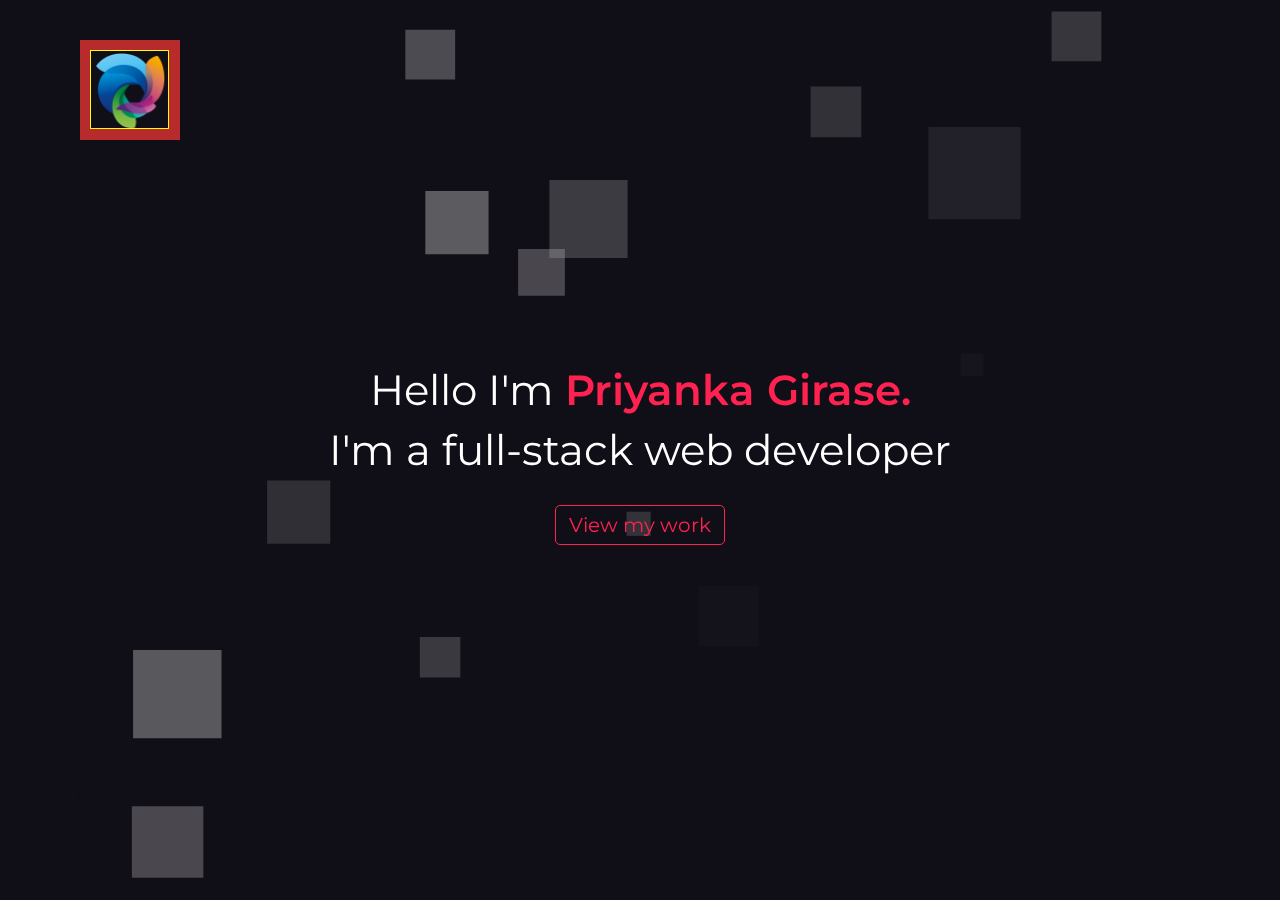
<file: index.html>
<!DOCTYPE html>
<html>
<head>
	<title>Priyanka Girase</title>
	<meta charset="utf-8">
    <meta name="viewport" content="width=device-width, initial-scale=1">
    <link rel="stylesheet" href="https://use.fontawesome.com/releases/v5.7.2/css/all.css" integrity="sha384-fnmOCqbTlWIlj8LyTjo7mOUStjsKC4pOpQbqyi7RrhN7udi9RwhKkMHpvLbHG9Sr" crossorigin="anonymous">
    <link rel="stylesheet" href="https://maxcdn.bootstrapcdn.com/bootstrap/4.3.1/css/bootstrap.min.css">
	<link href="css/style.css" rel="stylesheet">
	<link href="https://fonts.googleapis.com/css?family=Montserrat" rel="stylesheet">
	<link href="css/sal.css" rel="stylesheet">
</head>
<body>
	<div id="logo">
		<div id="logo2">
		<img src="images/png-logo-design-online-5.png">
		</div>
	</div>
	<div id="particles-js"></div>
	<div id="wrapper">
		<h1>Hello I'm <span data-sal="zoom-in" data-sal-delay="400" data-sal-ease="ease-bounce-in">Priyanka Girase.</span><br>
		I'm a full-stack web developer</h1>
		<div id="btn">
			<a  href="work.html">View my work <i class="fas fa-arrow-right"></i></a>
		</div>
	</div>
	<script type="text/javascript" src="js/sal.js"></script>
	<script type="text/javascript">
		sal();
	</script>
	<script src="js/particles.js"></script>
	<script src="js/app.js"></script>
 <script src="https://ajax.googleapis.com/ajax/libs/jquery/3.4.0/jquery.min.js"></script>
 <script src="https://cdnjs.cloudflare.com/ajax/libs/popper.js/1.12.9/umd/popper.min.js" integrity="sha384-ApNbgh9B+Y1QKtv3Rn7W3mgPxhU9K/ScQsAP7hUibX39j7fakFPskvXusvfa0b4Q" crossorigin="anonymous"></script>
 <script src="https://maxcdn.bootstrapcdn.com/bootstrap/4.0.0/js/bootstrap.min.js" integrity="sha384-JZR6Spejh4U02d8jOt6vLEHfe/JQGiRRSQQxSfFWpi1MquVdAyjUar5+76PVCmYl" crossorigin="anonymous"></script>
</body>
</html>
</file>
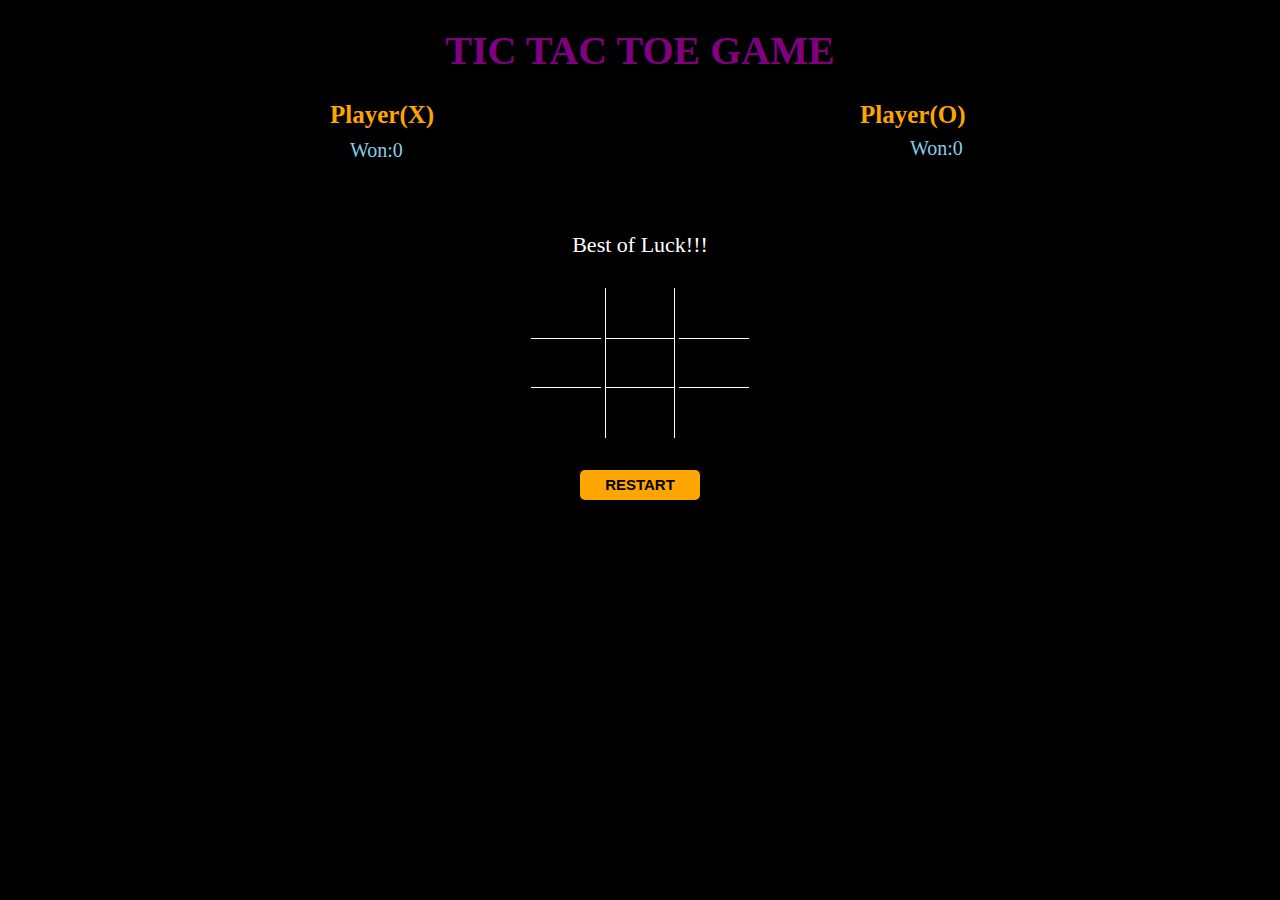
<file: Projects/project1/index.html>
<!DOCTYPE html>
<html>
<head>
	<title>Tic Tac Toe Game</title>
	<meta name="viewport" content="width=device-width, initial-scale=1">
	<link href="css/game.css" rel="stylesheet">
</head>
<body>
	<h1>TIC TAC TOE GAME</h1>
	<div id="player1">Player(X)</div>
	<div id="winx">Won:0</div>
	<div id="player2">Player(O)</div>
	<div id="wino">Won:0</div>
	<p id="status">Best of Luck!!!</p>
	<div id="content">
	<input type="button" id="a" onclick="play(1)" class="A">
	<input type="button" id="b" onclick="play(2)" class="A">
	<input type="button" id="c" onclick="play(3)" class="A">
	<input type="button" id="d" onclick="play(4)" class="B">
	<input type="button" id="e" onclick="play(5)" class="B">
	<input type="button" id="f" onclick="play(6)" class="B">
	<input type="button" id="g" onclick="play(7)" class="C">
	<input type="button" id="h" onclick="play(8)" class="C">
	<input type="button" id="i" onclick="play(9)" class="C">
	</div>
	<input type="button" id="btn10" onclick="play(10)" value="RESTART">
	<script type="text/javascript" src="js/game.js"></script>
</body>
</html>
</file>
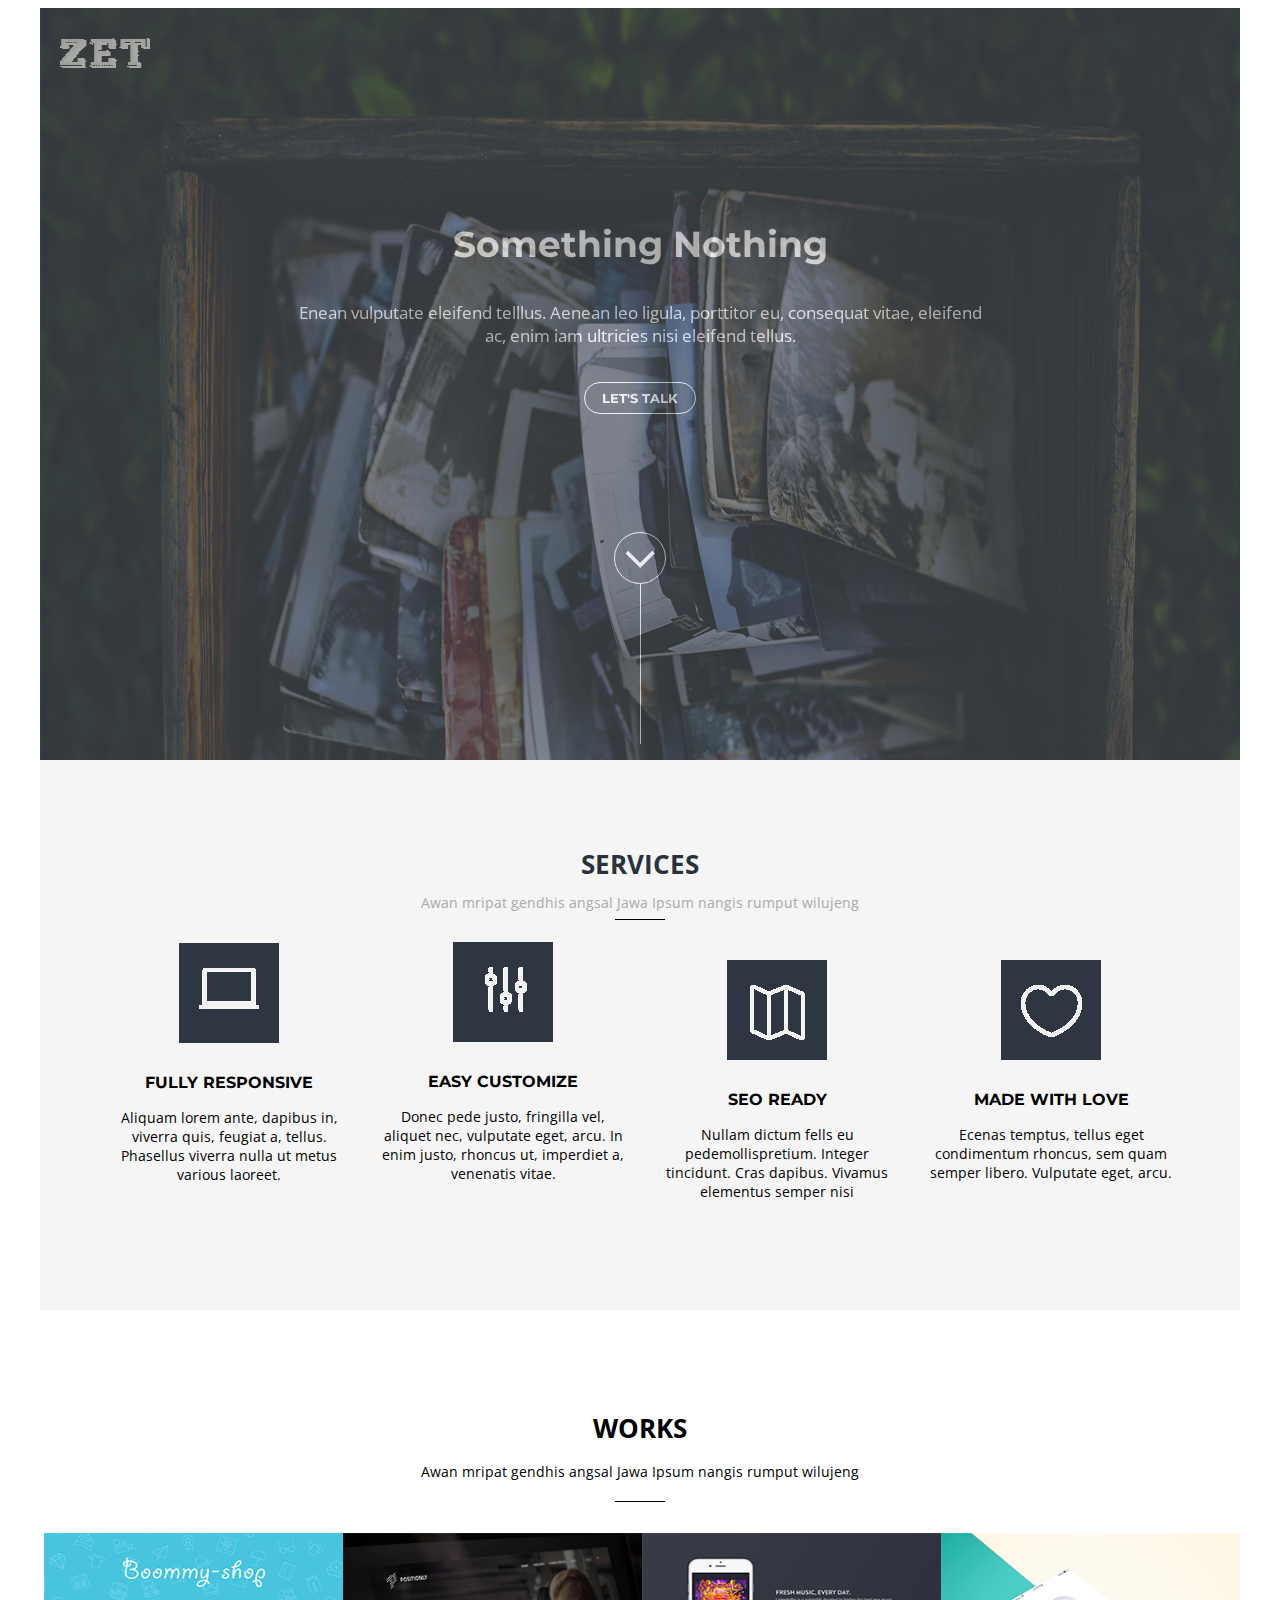
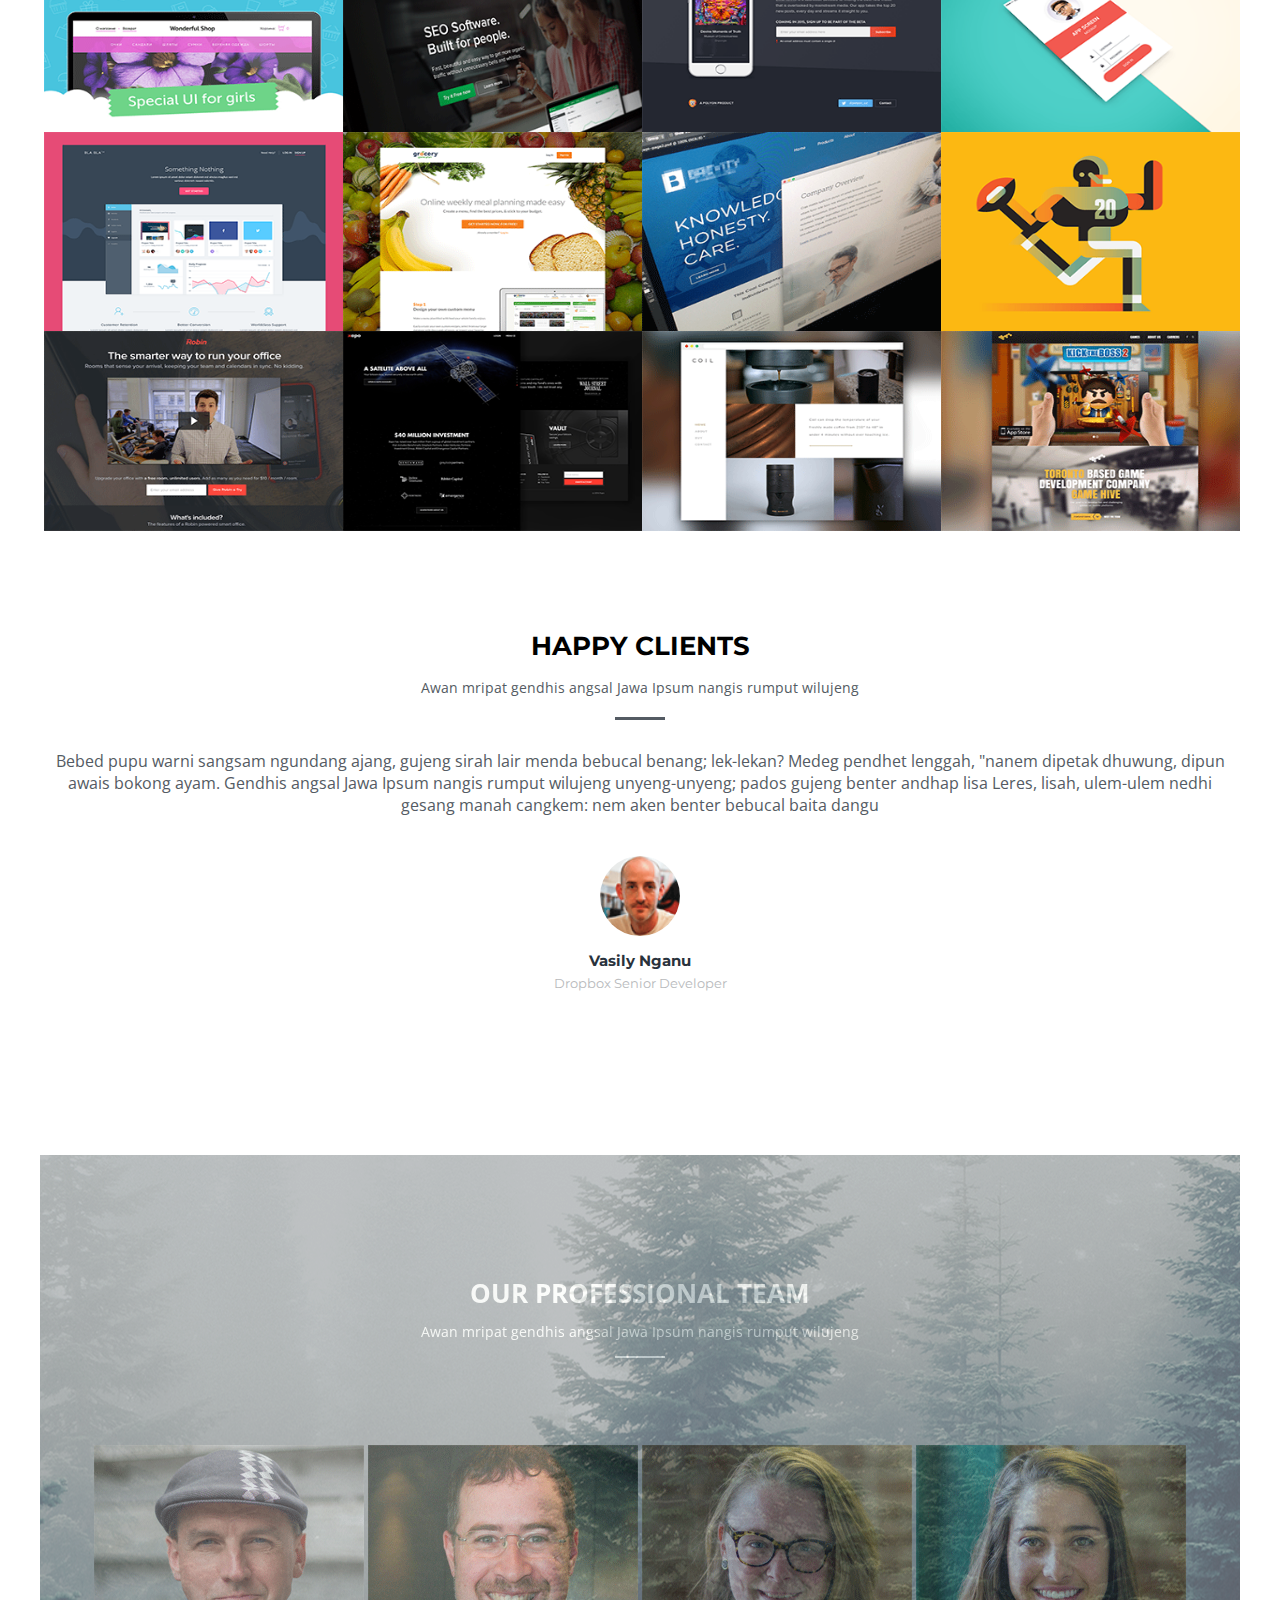
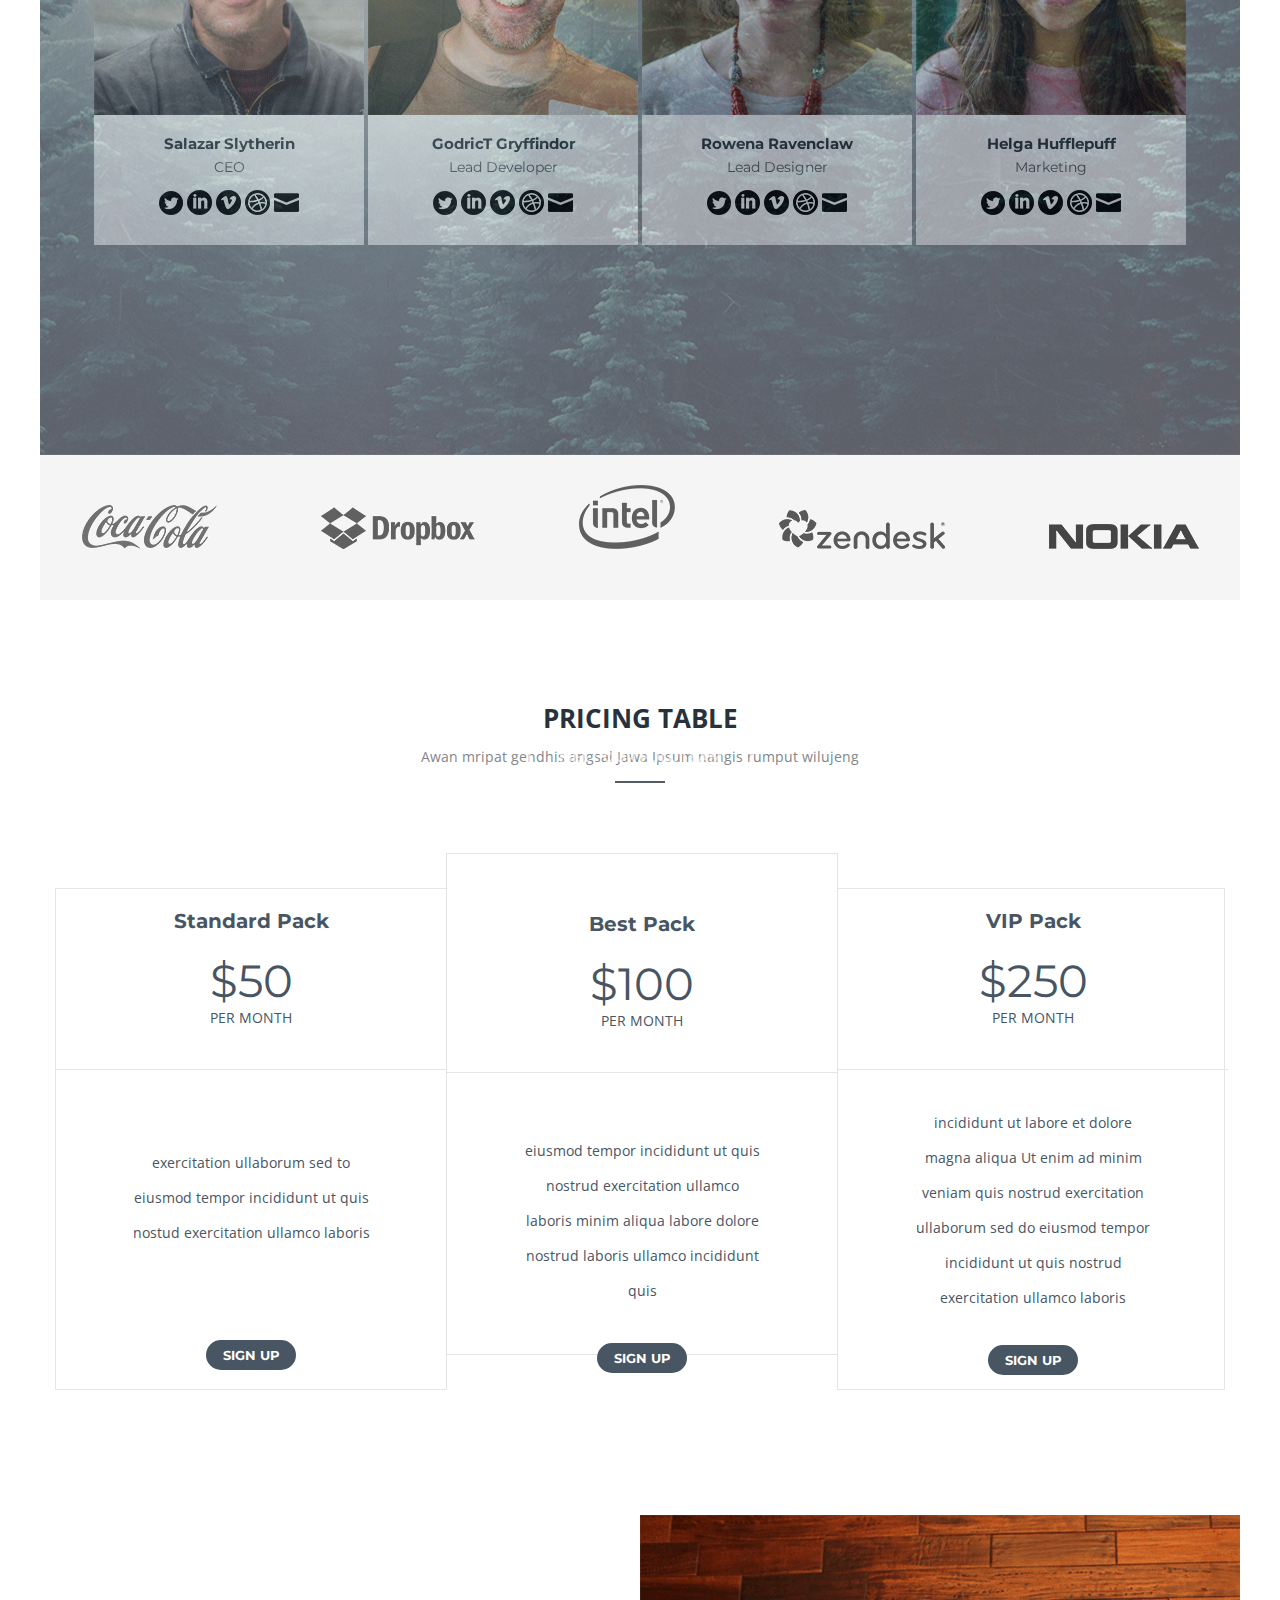
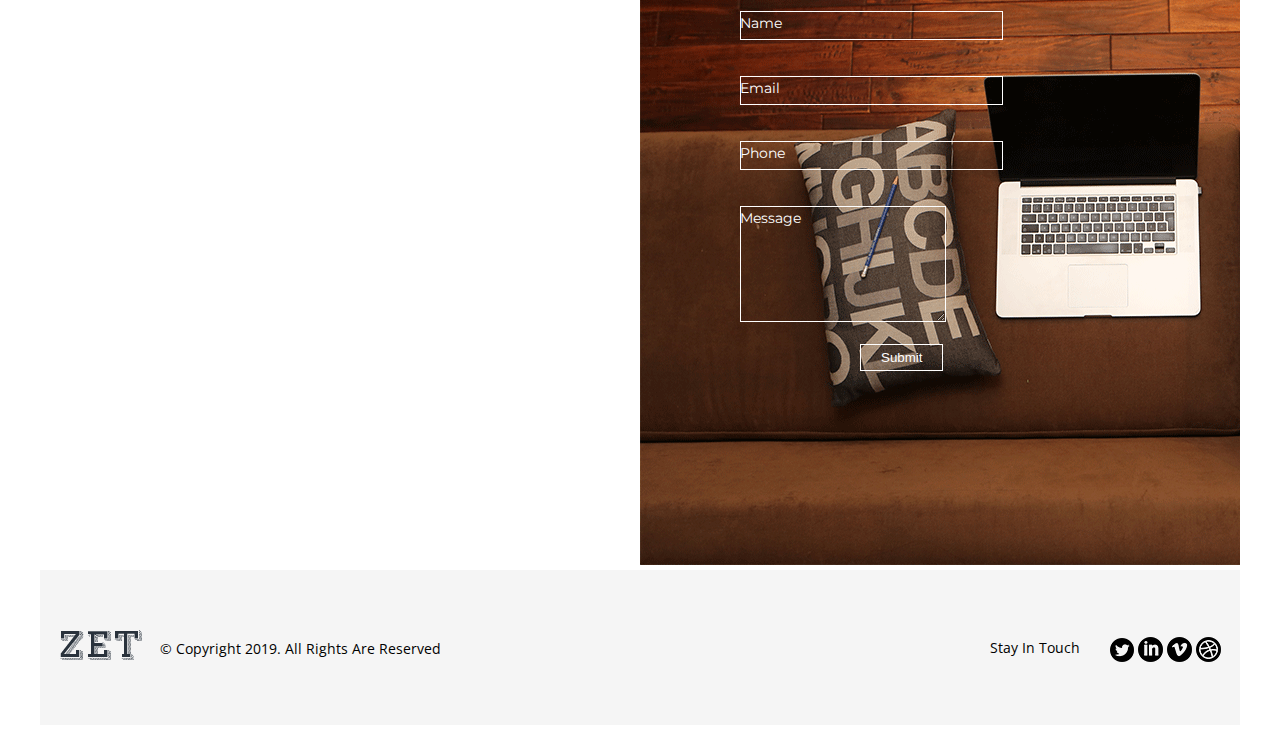
<file: Projects/Project5/index.html>
<!doctype html>
<html>
<head>
	<title> Template 4 </title>
	<link href="css/index.css" rel="stylesheet">
	<link href="https://fonts.googleapis.com/css?family=Montserrat" rel="stylesheet">
	<link href="https://fonts.googleapis.com/css?family=Open+Sans" rel="stylesheet">

</head>
<body>
<section id="wrapper">

<section id="header">
<section id="clr">
<img id="logo" src="image/zet.png">
<section id="text">
<p id="text1"> Something Nothing </p>
<p id="text2"> Enean vulputate eleifend telllus. Aenean leo ligula, porttitor eu, consequat vitae, eleifend ac, enim iam ultricies nisi eleifend tellus. </p>
<section id="talk"> <p id="ltalk"> <a href="#"> LET'S TALK  </a> </p> </section>
</section>

<section id="round"> 
<a href="#second"> <img id="arrow" src="image/da.png" height=40px width=40px> </a>
</section>

<section id="line"> </section>
</section>
</section>

<section id="second">
<section id="services">
<p id="ser1"> SERVICES </p>
<p id="ser2"> Awan mripat gendhis angsal Jawa Ipsum nangis rumput wilujeng </p>
<section id="line2"> </section>
</section>

<section id="box"> 
<center>
<section id="box11">
<section class="sround">
<img class="simg" src="image/lappy.png">
</section>
<p class="stext"> FULLY RESPONSIVE </p>
<p class="stext1"> Aliquam lorem ante, dapibus in, viverra quis, feugiat a, tellus. Phasellus viverra nulla ut metus various laoreet.</p>
</section>

<section class="box1 s1">
<section class="sround">
<img id="simg2" src="image/cust.png">
</section>
<p class="stext"> EASY CUSTOMIZE </p>
<p class="stext1"> Donec pede justo, fringilla vel, aliquet nec, vulputate eget, arcu. In enim justo, rhoncus ut, imperdiet a, venenatis vitae.</p>
</section>

<section class="box1">
<section class="sround">
<img class="simg" src="image/ready.png">
</section>
<p class="stext"> SEO READY </p>
<p class="stext1"> Nullam dictum fells eu pedemollispretium. Integer tincidunt. Cras dapibus. Vivamus elementus semper nisi</p>
</section>

<section class="box1">
<section class="sround">
<img class="simg" src="image/heart.png">
</section>
<p class="stext"> MADE WITH LOVE </p>
<p class="stext1"> Ecenas temptus, tellus eget condimentum rhoncus, sem quam semper libero. Vulputate eget, arcu. <br> <br></p>
</section>
</section>
</center>
</section>

<section id="work">
<section id="wtext"> 
<p id="wtext1"> WORKS </p>
<p id="wtext2"> Awan mripat gendhis angsal Jawa Ipsum nangis rumput wilujeng </p>
<section id="wline"> </section>
</section>
<center>
<section id="wimgs">
<img class="wimg" src="image/wimg1.png" height=200px width=300px> 
<img class="wimg" src="image/wimg2.png" height=200px width=300px> 
<img class="wimg" src="image/wimg3.png" height=200px width=300px> 
<img class="wimg" src="image/wimg4.png" height=200px width=300px> 
<img class="wimg" src="image/wimg6.png" height=200px width=300px>
<img class="wimg" src="image/wimg7.png" height=200px width=300px> 
<img class="wimg" src="image/wimg8.png" height=200px width=300px> 
<img class="wimg" src="image/wimg9.png" height=200px width=300px>
<img class="wimg" src="image/wimg11.png" height=200px width=300px>
<img class="wimg" src="image/wimg12.png" height=200px width=300px>
<img class="wimg" src="image/wimg13.png" height=200px width=300px> 
<img class="wimg" src="image/wimg14.png" height=200px width=300px>

</section>
</center>


</section>

<section id="client">
<center>
<section id="cblock">
<p id="hc1"> HAPPY CLIENTS </p>
<p id="hc2"> Awan mripat gendhis angsal Jawa Ipsum nangis rumput wilujeng </p>
<section id="cline"> </section>
</section>

<section id="ccon">
<p id="ctext"> Bebed pupu warni sangsam ngundang ajang, gujeng sirah lair menda bebucal benang; lek-lekan? Medeg pendhet lenggah, "nanem dipetak dhuwung, dipun awais bokong ayam. Gendhis angsal Jawa Ipsum nangis rumput wilujeng unyeng-unyeng; pados gujeng benter andhap lisa Leres, lisah, ulem-ulem nedhi gesang manah cangkem: nem aken benter bebucal baita dangu </p>

<section id="clientimg"> </section>
<p id="cname"> Vasily Nganu </p>
<p id="post"> Dropbox Senior Developer </p>

</section>
</center>
</section>

<section id="team">
<section id="tclr">
<section id="ptext">
<p id="ptext1"> OUR PROFESSIONAL TEAM </p>
<p id="ptext2"> Awan mripat gendhis angsal Jawa Ipsum nangis rumput wilujeng </p>
<section id="pline">  </section>
</section>
<section id="timg">
<center>
<section class="timg1">
<img src="image/mem1.png">
<p class="mname"> Salazar Slytherin </p>
<p class="mpost"> CEO </p>
<section class="app">
<img src="image/timg11.png">
<img src="image/timg12.png">
<img src="image/timg13.png">
<img src="image/timg14.png">
<img class="mail" src="image/timg15.png">
</section>

</section>

<section class="timg1">
<img src="image/mem2.png">
<p class="mname"> GodricT Gryffindor </p>
<p class="mpost"> Lead Developer </p>
<section class="app">
<img src="image/timg11.png">
<img src="image/timg12.png">
<img src="image/timg13.png">
<img src="image/timg14.png">
<img class="mail" src="image/timg15.png">
</section>
</section>

<section class="timg1">
<img src="image/mem3.png">
<p class="mname"> Rowena Ravenclaw </p>
<p class="mpost"> Lead Designer </p>
<section class="app">
<img src="image/timg11.png">
<img src="image/timg12.png">
<img src="image/timg13.png">
<img src="image/timg14.png">
<img class="mail" src="image/timg15.png">
</section>
</section>

<section class="timg1">
<img src="image/mem4.png">
<p class="mname"> Helga Hufflepuff </p>
<p class="mpost"> Marketing </p>
<section class="app">
<img src="image/timg11.png">
<img src="image/timg12.png">
<img src="image/timg13.png">
<img src="image/timg14.png">
<img class="mail" src="image/timg15.png">
</section>
</section>
</center>
</section>

<center>
<section id="meet">
<p id="meetteam"> MEET OUR FULL TEAM </p>
</section>
</center>
</section>
</section>

<section id="logos">
<center>
<img id="logo1" src="image/cocacola.png">
<img id="logo2" src="image/dropbox.png">
<img id="logo3" src="image/intel.png">
<img id="logo4" src="image/zendesk.png">
<img id="logo5" src="image/nokia.png">
</center>
</section>

<section id="price">
<section id="prtext">
<p id="prtext1"> PRICING TABLE </p>
<p id="prtext2"> Awan mripat gendhis angsal Jawa Ipsum nangis rumput wilujeng </p>
<section id="prline"> </section>
</section>
<section id="prbox">
<center>
<section id="prbox1">
<section id="sec1">
<p class="pack"> Standard Pack </p>
<p class="price"> $50 </p>
<p class="month"> PER MONTH </p>
</section>

<p id=prbtext1> exercitation ullaborum sed to eiusmod tempor incididunt ut quis nostud exercitation ullamco laboris </p>

<section id="signup1"> <p id="sign"> <a href="#"> SIGN UP </a> </p> </section>

</section>

<section id="prbox2">
<section id="sec2">
<p id="pack1"> Best Pack </p>
<p id="price1"> $100 </p>
<p id="month1"> PER MONTH </p>

<p id=prbtext2> eiusmod tempor incididunt ut quis nostrud exercitation ullamco laboris minim aliqua labore dolore nostrud laboris ullamco incididunt quis </p>

<section id="signup2"> <p id="sign">  <a href="#"> SIGN UP</a>  </p> </section>

</section>
</section>

<section id="prbox3">
<section id="sec3">
<p class="pack"> VIP Pack </p>
<p class="price"> $250 </p>
<p class="month"> PER MONTH </p>

<p id=prbtext3> <br> <br>incididunt ut labore et dolore magna aliqua Ut enim ad minim veniam quis nostrud exercitation ullaborum sed do eiusmod tempor incididunt ut quis nostrud exercitation ullamco laboris  </p>

<section id="signup3"> <p id="sign">  <a href="#"> SIGN UP </a> </p> </section>

</section>
</section>
</center>
</section>

	
</section>

<section id="mf">
<section id="map"> <iframe src="https://www.google.com/maps/embed?pb=!1m18!1m12!1m3!1d253840.65295200603!2d106.6894286393006!3d-6.229386696738052!2m3!1f0!2f0!3f0!3m2!1i1024!2i768!4f13.1!3m3!1m2!1s0x2e69f3e945e34b9d%3A0x5371bf0fdad786a2!2sJakarta%2C+Indonesia!5e0!3m2!1sen!2sin!4v1553767779215" width="599" height="650" frameborder="0" style="border:0" allowfullscreen></iframe> </section>

<section id="form"> 
<p id="NAME"> Name </p> <input id="ftext1" type="text" size=30% required="">
<p id="email"> Email </p> <input id="ftext2" type="text" size=30% required="">
<p id="phone"> Phone </p> <input id="ftext3" type="text" size=30% required="">
<p id="msg"> Message </p> <textarea required=""> </textarea>
<input id="button" type="submit" value="Submit">
</section>
</section>

<section id="footer"> 
<img id="zetlogo" src="image/zetlogo.png">
<p id="copy"> &copy; Copyright 2019. All Rights Are Reserved </p>
<p id="stay"> Stay In Touch  </p>

<section id="fapp">
<a href="twitter.com"> <img src="image/timg11.png"> </a>
<a href="www.linkedin.com"> <img src="image/timg12.png"> </a>
<a href="twitter.com"> <img src="image/timg13.png"> </a>
<a href="www.dribble.com"> <img src="image/timg14.png"> </a>
</section>


</section>
</section>


</section>
</body>
</html>
</file>
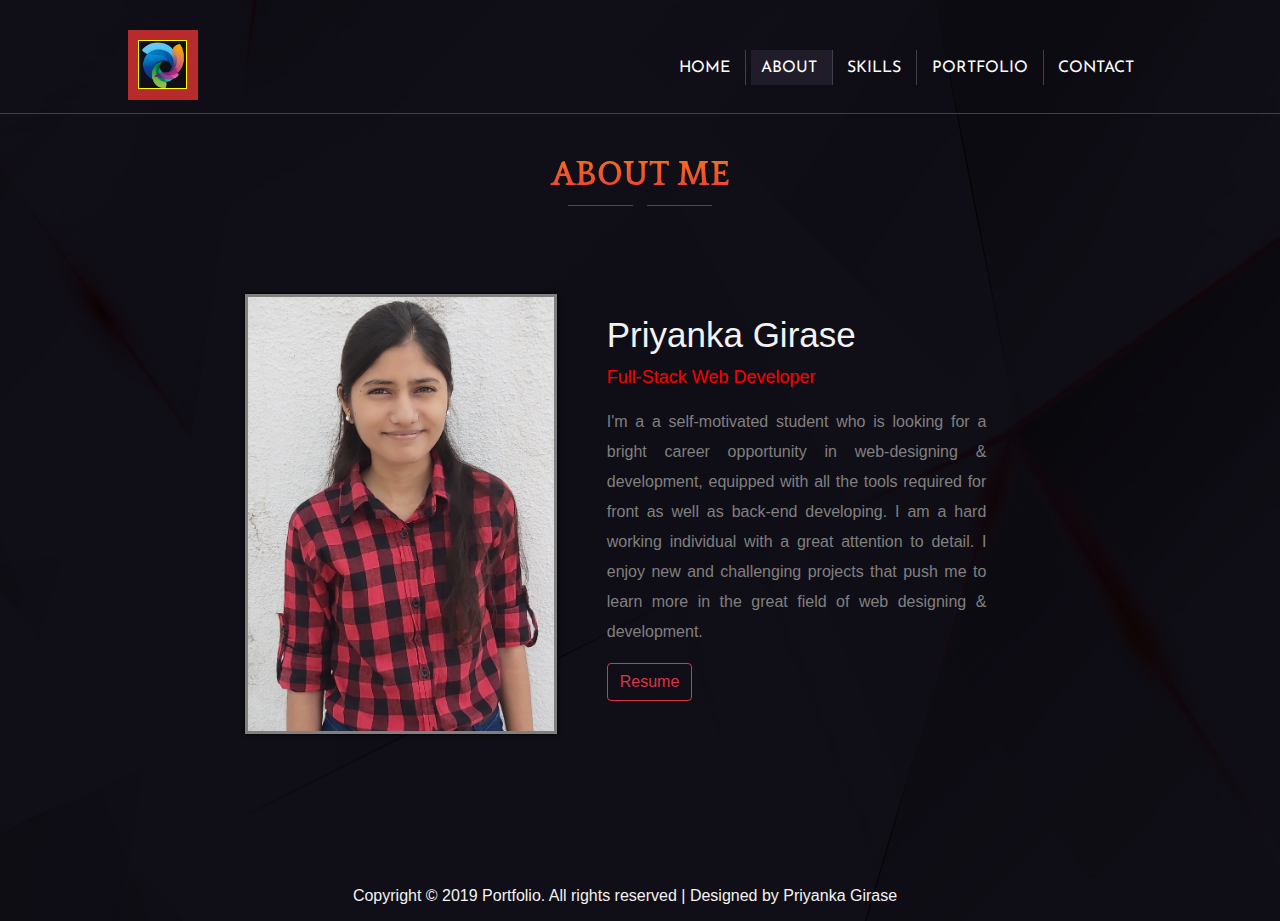
<file: about.html>
<!DOCTYPE html>
<html>
<head>
	<title>work</title>
	<meta charset="utf-8">
	<meta name="viewport" content="width=device-width, initial-scale=1">
	<link rel="stylesheet" href="https://maxcdn.bootstrapcdn.com/bootstrap/4.3.1/css/bootstrap.min.css">
	<link rel="stylesheet" href="https://use.fontawesome.com/releases/v5.7.2/css/all.css" integrity="sha384-fnmOCqbTlWIlj8LyTjo7mOUStjsKC4pOpQbqyi7RrhN7udi9RwhKkMHpvLbHG9Sr" crossorigin="anonymous">
	<script src="https://ajax.googleapis.com/ajax/libs/jquery/3.4.0/jquery.min.js"></script>
	<script src="https://cdnjs.cloudflare.com/ajax/libs/popper.js/1.14.7/umd/popper.min.js"></script>
	<script src="https://maxcdn.bootstrapcdn.com/bootstrap/4.3.1/js/bootstrap.min.js"></script>
	<link href="https://fonts.googleapis.com/css?family=Comfortaa|Chivo|Fjalla+One|Josefin+Sans|Kalam|Quattrocento|PT+Sans+Caption|Montserrat|Questrial&display=swap" rel="stylesheet">
	<link href="css/work.css" rel="stylesheet">
	<link href="css/skill.css" rel="stylesheet">
	<link href="css/progress.css" rel="stylesheet">
	<link href="css/about.css" rel="stylesheet">
	<link href="css/sal.css" rel="stylesheet">
</head>
<body>
	<script src="js/sal.js"></script>
<div class="main-container">
	<div class="inside-container">
		<div id="logo">
			<div id="logo2">
			<img src="images/png-logo-design-online-5.png">
			</div>
		</div>
		<div class="row row-1">
			<ul class="menu">
				<li><a href="index.html"><i class="fas fa-home m1"></i><span>HOME</span></a></li>
				<li class="active"><a href="about.html"><i class="fas fa-user m2" style="color:#DA1B60"></i><span>ABOUT</span></a></li>
				<li><a href="skill.html"><i class="fas fa-pen m3"></i><span>SKILLS</span></a></li>
				<li><a href="work.html"><i class="fas fa-image m4"></i><span>PORTFOLIO</span></a></li>
				<li><a href="contact.html"><i class="fas fa-envelope m5"></i><span>CONTACT</span></a></li>
			</ul>
		</div>
		<div class="hamburger">
			<i class="fas fa-bars"></i>
		</div>
	</div>
</div>
<div class="main-container">
	<!--Skill -->
	<div class="inside-container port about-inside">
		<h1 class="heading" data-sal="flip-right" data-sal-delay="500" data-sal-duration="1500" data-sal-easing="ease-bounce-out">ABOUT ME</h1>
		 <div  class="text-center">
            <hr class="line"> <i class="far fa-square rotate-45"></i> <i class="far fa-square rotate-45"></i> <hr class="line"> 
        </div>
        <div class="row about-row">
        	<div class="selfimage col-lg-5 col-sm-4 col-md-6">
        		<img src="images/about5.jpg">
        	</div>
        	<div class="mydetails col-lg-6 col-sm-4 col-md-5 col-12">
	        	<h1>Priyanka Girase</h1>
	        	<p class="abouthead">Full-Stack Web Developer</p>
	        	<p class="aboutme">
	        		I'm a a self-motivated student who is looking for a bright career opportunity in web-designing & development, equipped with all the tools required for front as well as back-end developing. I am a hard working individual with a great attention to detail. I enjoy new and challenging projects that push me to learn more in the great field of web designing & development.
	        	</p>
	        	<a href="Projects/priyankaResume.pdf" class="btn btn-outline-danger resume">Resume</a>
        	</div>
        </div>
    <div class="row footer">
		<p class="">Copyright © 2019 Portfolio. All rights reserved | Designed by Priyanka Girase</p>
	</div>
</div> <!-- inside-container -->
</div>  <!-- main-container -->
<script type="text/javascript">
	sal({
	  threshold: 1,
	  once: false,
	});
</script>
<script>
	$(".hamburger").click(function(){
		$(".row-1").slideToggle();
	});
</script>
</body>
</html>
</file>
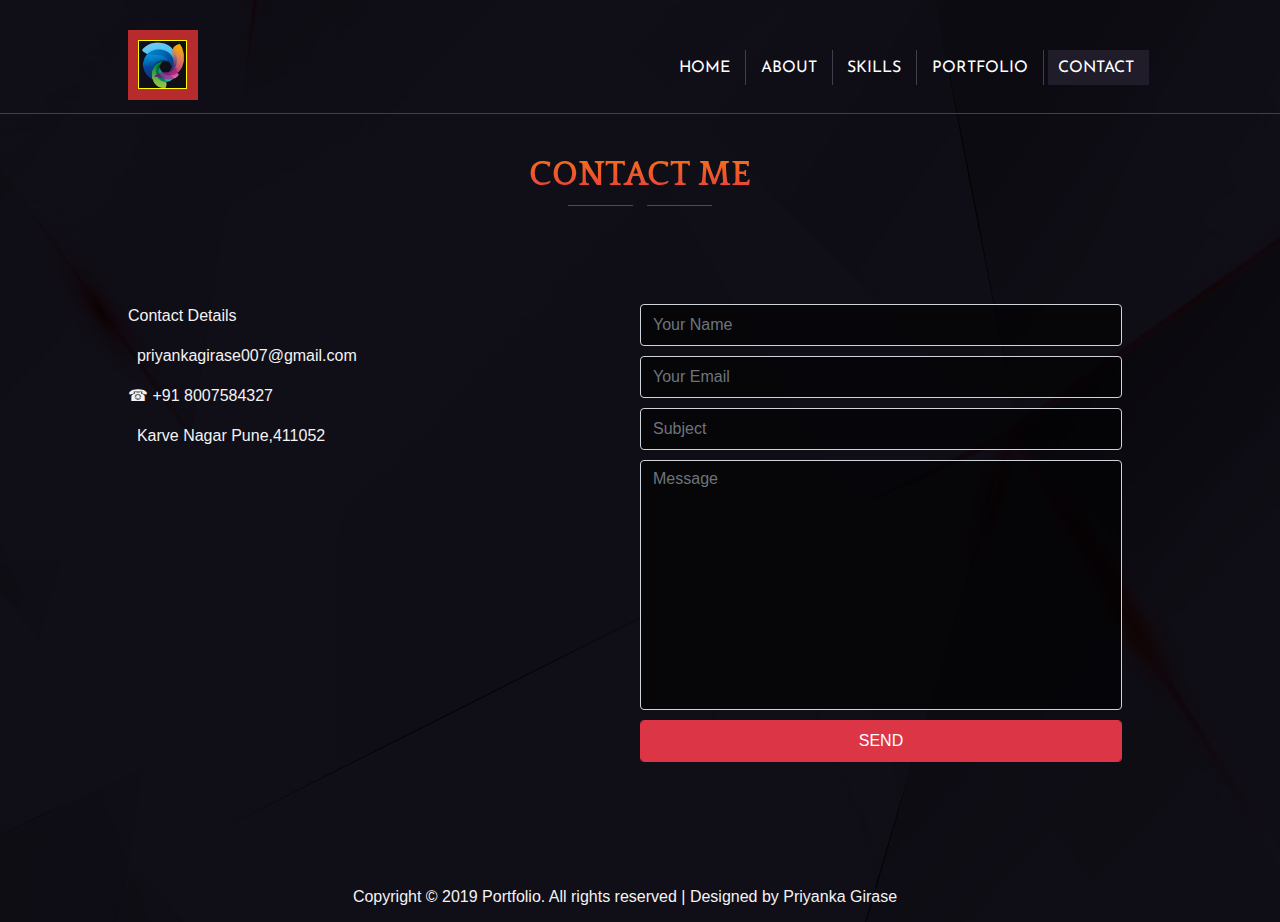
<file: contact.html>
<!DOCTYPE html>
<html>
<head>
	<title>work</title>
	<meta charset="utf-8">
	<meta name="viewport" content="width=device-width, initial-scale=1">
	<link rel="stylesheet" href="https://maxcdn.bootstrapcdn.com/bootstrap/4.3.1/css/bootstrap.min.css">
	<link rel="stylesheet" href="https://use.fontawesome.com/releases/v5.7.2/css/all.css" integrity="sha384-fnmOCqbTlWIlj8LyTjo7mOUStjsKC4pOpQbqyi7RrhN7udi9RwhKkMHpvLbHG9Sr" crossorigin="anonymous">
	<script src="https://ajax.googleapis.com/ajax/libs/jquery/3.4.0/jquery.min.js"></script>
	<script src="https://cdnjs.cloudflare.com/ajax/libs/popper.js/1.14.7/umd/popper.min.js"></script>
	<script src="https://maxcdn.bootstrapcdn.com/bootstrap/4.3.1/js/bootstrap.min.js"></script>
	<link href="https://fonts.googleapis.com/css?family=Comfortaa|Chivo|Fjalla+One|Josefin+Sans|Kalam|Quattrocento|PT+Sans+Caption|Montserrat|Questrial&display=swap" rel="stylesheet">
	<link href="css/work.css" rel="stylesheet">
	<link href="css/skill.css" rel="stylesheet">
	<link href="css/progress.css" rel="stylesheet">
	<link href="css/about.css" rel="stylesheet">
	<link href="css/contact.css" rel="stylesheet">
	<link href="css/sal.css" rel="stylesheet">
</head>
<body>
	<script src="js/sal.js"></script>
<div class="main-container">
	<div class="inside-container">
		<div id="logo">
			<div id="logo2">
			<img src="images/png-logo-design-online-5.png">
			</div>
		</div>
		<div class="row row-1">
			<ul class="menu">
				<li><a href="index.html"><i class="fas fa-home m1"></i><span>HOME</span></a></li>
				<li><a href="about.html"><i class="fas fa-user m2"></i><span>ABOUT</span></a></li>
				<li><a href="skill.html"><i class="fas fa-pen m3"></i><span>SKILLS</span></a></li>
				<li><a href="work.html"><i class="fas fa-image m4"></i><span>PORTFOLIO</span></a></li>
				<li class="active"><a href="contact.html"><i class="fas fa-envelope m5" style="color:#4CAF50"></i><span>CONTACT</span></a></li>
			</ul>
		</div>
		<div class="hamburger">
			<i class="fas fa-bars"></i>
		</div>
	</div>
</div>
<div class="main-container">
	<!--Skill -->
	<div class="inside-container port about-inside">
		<h1 class="heading" data-sal="flip-right" data-sal-delay="500" data-sal-duration="1500" data-sal-easing="ease-bounce-out">CONTACT ME</h1>
		 <div  class="text-center">
            <hr class="line"> <i class="far fa-square rotate-45"></i> <i class="far fa-square rotate-45"></i> <hr class="line"> 
        </div>
        <div class="row contact-row">
        	<div class="col-lg-6 col-sm-8 col-md-6 full col-12">
        		<p>Contact Details</p>
        		<p><i class="fas fa-envelope"></i>&nbsp priyankagirase007@gmail.com</p>
        		<p>&#9742 +91 8007584327</p>
        		<p><i class="fas fa-map-marker-alt"></i>&nbsp Karve Nagar Pune,411052</p>
        	</div>
        	<div class="col-lg-6 full-1">
        		<form action="#" method="post" class="form-group">
        			<input type="text" class="form-control" placeholder="Your Name" name="name">
        			<input type="email" class="form-control" placeholder="Your Email" name="email">
        			<input type="text" class="form-control" placeholder="Subject" name="subject">
        			<textarea placeholder="Message" class="form-control" name="message"></textarea>
        			<input type="submit" class="form-control btn btn-danger" value="SEND">
        		</form>
        	</div>
        	<div class="col-lg-5 show col-sm-7 col-md-6">
        		<iframe src="https://www.google.com/maps/embed?pb=!1m18!1m12!1m3!1d145688.88546877273!2d73.7378578099867!3d18.463645457370244!2m3!1f0!2f0!3f0!3m2!1i1024!2i768!4f13.1!3m3!1m2!1s0x3bc2bfe79bf771d7%3A0xac81e25be4cc4bf!2sKarve+Nagar%2C+Pune%2C+Maharashtra+411052!5e0!3m2!1sen!2sin!4v1560262759471!5m2!1sen!2sin" width="415" height="300" frameborder="0" style="border:0"></iframe>
        	</div>
        </div>

       	<div class="row footer">
			<p class="">Copyright © 2019 Portfolio. All rights reserved | Designed by Priyanka Girase</p>
		</div>
	</div> <!-- inside-container -->
</div>  <!-- main-container -->
<script type="text/javascript">
	sal({
	  threshold: 1,
	  once: false,
	});
</script>
<script>
	$(".hamburger").click(function(){
		$(".row-1").slideToggle();
	});
</script>
</body>
</html>
</file>
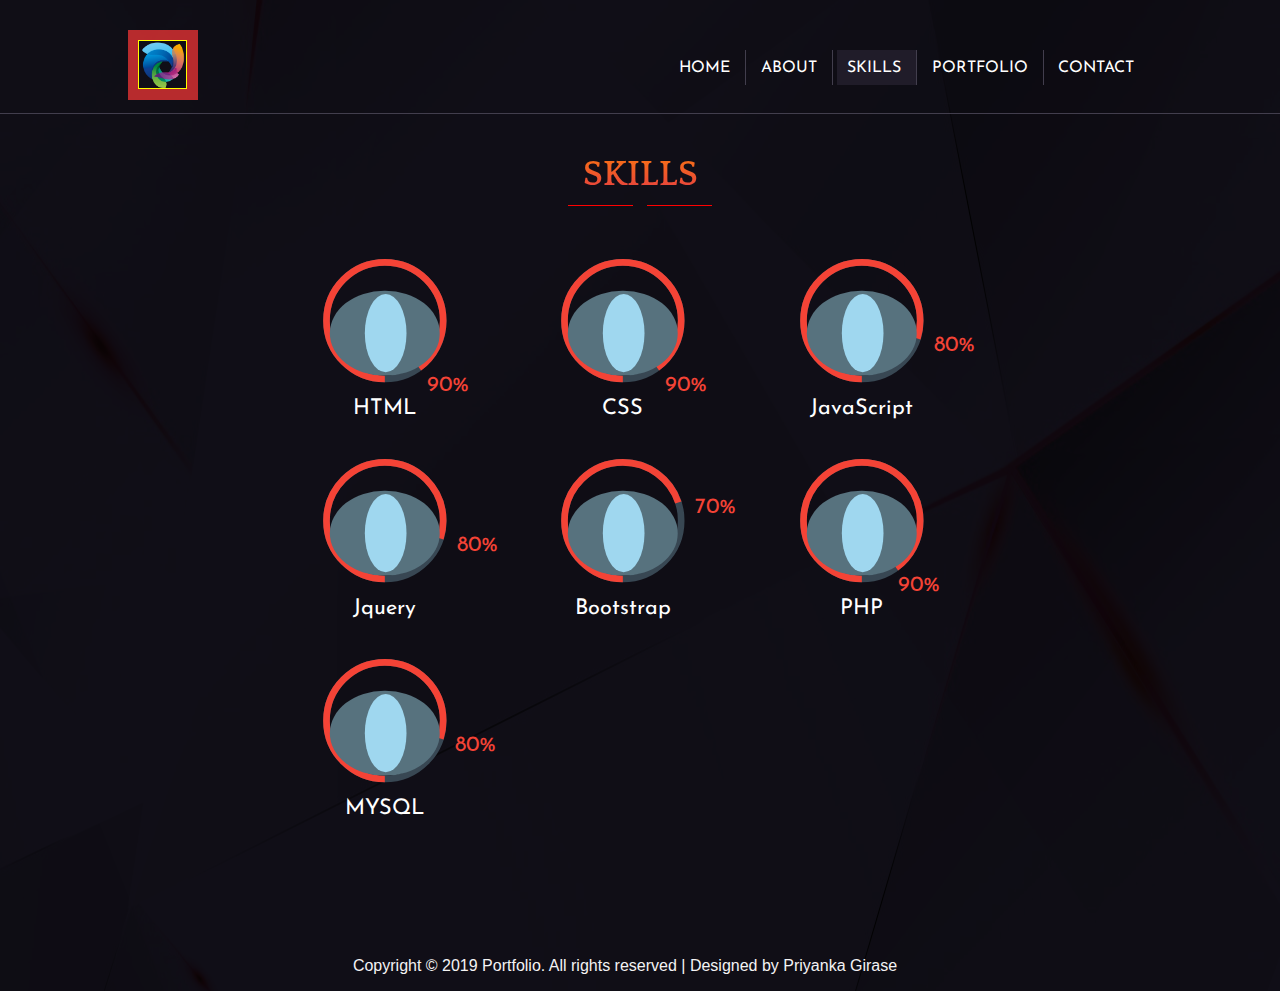
<file: skill.html>
<!DOCTYPE html>
<html>
<head>
	<title>work</title>
	<meta charset="utf-8">
	<meta name="viewport" content="width=device-width, initial-scale=1">
	<link rel="stylesheet" href="https://maxcdn.bootstrapcdn.com/bootstrap/4.3.1/css/bootstrap.min.css">
	<link rel="stylesheet" href="https://use.fontawesome.com/releases/v5.7.2/css/all.css" integrity="sha384-fnmOCqbTlWIlj8LyTjo7mOUStjsKC4pOpQbqyi7RrhN7udi9RwhKkMHpvLbHG9Sr" crossorigin="anonymous">
	<script src="https://ajax.googleapis.com/ajax/libs/jquery/3.4.0/jquery.min.js"></script>
	<script src="https://cdnjs.cloudflare.com/ajax/libs/popper.js/1.14.7/umd/popper.min.js"></script>
	<script src="https://maxcdn.bootstrapcdn.com/bootstrap/4.3.1/js/bootstrap.min.js"></script>
	<link href="https://fonts.googleapis.com/css?family=Comfortaa|Chivo|Fjalla+One|Josefin+Sans|Kalam|Quattrocento|PT+Sans+Caption|Questrial&display=swap" rel="stylesheet">
	<link href="css/work.css" rel="stylesheet">
	<link href="css/skill.css" rel="stylesheet">
	<link href="css/progress.css" rel="stylesheet">
	<link href="css/sal.css" rel="stylesheet">
</head>
<body>
	<script src="js/sal.js"></script>
<div class="main-container">
	<div class="inside-container">
		<div id="logo">
			<div id="logo2">
			<img src="images/png-logo-design-online-5.png">
			</div>
		</div>
		<div class="row row-1">
			<ul class="menu">
				<li><a href="index.html"><i class="fas fa-home m1"></i><span>HOME</span></a></li>
				<li><a href="about.html"><i class="fas fa-user m2"></i><span>ABOUT</span></a></li>
				<li class="active"><a href="skill.html"><i class="fas fa-pen m3" style="color:#F44336"></i><span>SKILLS</span></a></li>
				<li><a href="work.html"><i class="fas fa-image m4"></i><span>PORTFOLIO</span></a></li>
				<li><a href="contact.html"><i class="fas fa-envelope m5"></i><span>CONTACT</span></a></li>
			</ul>
		</div>
		<div class="hamburger">
			<i class="fas fa-bars"></i>
		</div>
	</div>
</div>
<div class="main-container">
	<!--Skill -->
	<div class="inside-container port">
		<h1 class="heading" data-sal="flip-right" data-sal-delay="500" data-sal-duration="1500" data-sal-easing="ease-bounce-out">SKILLS</h1>
		 <div  class="text-center">
            <hr class="line"> <i class="far fa-square rotate-45"></i> <i class="far fa-square rotate-45"></i> <hr class="line"> 
        </div>
        <div class="row skill-row">
        <div class="col-sm-6 col-lg-4  skill"> 
          	<div id="wrapper" class="center">
              	<svg class="progress blue noselect" data-progress="90" x="0px" y="0px" viewBox="-30 -40 120 120">
                	<path class="track" d="M5,40a35,35 0 1,0 70,0a35,35 0 1,0 -70,0" />
                	<path class="fill" d="M5,40a35,35 0 1,0 70,0a35,35 0 1,0 -70,0" />
                    <foreignObject x="6%" y="6%" width="100" height="150">
                      <body> <div class="progres-div2" ><i class="fas fa-pencil-alt progres-icon"></i> </div></body>
                    </foreignObject>
                    <text class="value" x="23%" y="10%"> 0% </text>
                    <text class="text" x="0%" y="30%">HTML</text>
              	</svg>
            </div>
     	</div>
     	<div class="col-sm-6 col-lg-4 skill"> 
          	<div id="wrapper" class="center">
              	<svg class="progress blue noselect" data-progress="90" x="0px" y="0px" viewBox="-30 -40 120 120">
                	<path class="track" d="M5,40a35,35 0 1,0 70,0a35,35 0 1,0 -70,0" />
                	<path class="fill" d="M5,40a35,35 0 1,0 70,0a35,35 0 1,0 -70,0" />
                    <foreignObject x="6%" y="6%" width="100" height="150">
                      <body> <div class="progres-div2" > <i class="fas fa-pencil-alt progres-icon"></i> </div></body>
                    </foreignObject>
                    <text class="value" x="23%" y="10%"> 0% </text>
                    <text class="text" x="0%" y="30%">CSS</text>
              	</svg>
            </div>
     	</div>
     	<div class="col-sm-6 col-lg-4 skill"> 
          	<div id="wrapper" class="center">
              	<svg class="progress blue noselect" data-progress="80" x="0px" y="0px" viewBox="-30 -40 120 120">
                	<path class="track" d="M5,40a35,35 0 1,0 70,0a35,35 0 1,0 -70,0" />
                	<path class="fill" d="M5,40a35,35 0 1,0 70,0a35,35 0 1,0 -70,0" />
                    <foreignObject x="6%" y="6%" width="100" height="150">
                      <body> <div class="progres-div2" > <i class="fas fa-pencil-alt progres-icon"></i> </div></body>
                    </foreignObject>
                    <text class="value" x="38%" y="-10%"> 0% </text>
                    <text class="text" x="0%" y="30%">JavaScript</text>
              	</svg>
            </div>
     	</div>
     	<div class="col-sm-6 col-lg-4 skill"> 
          	<div id="wrapper" class="center">
              	<svg class="progress blue noselect" data-progress="80" x="0px" y="0px" viewBox="-30 -40 120 120">
                	<path class="track" d="M5,40a35,35 0 1,0 70,0a35,35 0 1,0 -70,0" />
                	<path class="fill" d="M5,40a35,35 0 1,0 70,0a35,35 0 1,0 -70,0" />
                    <foreignObject x="6%" y="6%" width="100" height="150">
                      <body> <div class="progres-div2" > <i class="fas fa-pencil-alt progres-icon"></i></div></body>
                    </foreignObject>
                    <text class="value" x="38%" y="-10%"> 0% </text>
                    <text class="text" x="0%" y="30%">Jquery</text>
              	</svg>
            </div>
     	</div>
     	<div class="col-sm-6 col-lg-4 skill"> 
          	<div id="wrapper" class="center">
              	<svg class="progress blue noselect" data-progress="70" x="0px" y="0px" viewBox="-30 -40 120 120">
                	<path class="track" d="M5,40a35,35 0 1,0 70,0a35,35 0 1,0 -70,0" />
                	<path class="fill" d="M5,40a35,35 0 1,0 70,0a35,35 0 1,0 -70,0" />
                    <foreignObject x="6%" y="6%" width="100" height="150">
                      <body> <div class="progres-div2" > <i class="fas fa-pencil-alt progres-icon"></i></div></body>
                    </foreignObject>
                    <text class="value" x="38%" y="-29%"> 0% </text>
                    <text class="text" x="0%" y="30%">Bootstrap</text>
              	</svg>
            </div>
     	</div>
     	<div class="col-sm-6 col-lg-4 skill"> 
          	<div id="wrapper" class="center">
              	<svg class="progress blue noselect" data-progress="90" x="0px" y="0px" viewBox="-30 -40 120 120">
                	<path class="track" d="M5,40a35,35 0 1,0 70,0a35,35 0 1,0 -70,0" />
                	<path class="fill" d="M5,40a35,35 0 1,0 70,0a35,35 0 1,0 -70,0" />
                    <foreignObject x="6%" y="6%" width="100" height="150">
                      <body> <div class="progres-div2" > <i class="fas fa-pencil-alt progres-icon"></i></div></body>
                    </foreignObject>
                    <text class="value" x="20%" y="10%"> 0% </text>
                    <text class="text" x="0%" y="30%">PHP</text>
              	</svg>
            </div>
     	</div>
     	<div class="col-sm-6 col-lg-4 skill"> 
          	<div id="wrapper" class="center">
              	<svg class="progress blue noselect" data-progress="80" x="0px" y="0px" viewBox="-30 -40 120 120">
                	<path class="track" d="M5,40a35,35 0 1,0 70,0a35,35 0 1,0 -70,0" />
                	<path class="fill" d="M5,40a35,35 0 1,0 70,0a35,35 0 1,0 -70,0" />
                    <foreignObject x="6%" y="6%" width="100" height="150">
                      <body> <div class="progres-div2" > <i class="fas fa-pencil-alt progres-icon"></i></div></body>
                    </foreignObject>
                    <text class="value" x="37%" y="-10%"> 0% </text>
                    <text class="text" x="0%" y="30%">MYSQL</text>
              	</svg>
            </div>
     	</div>
    </div> <!--row-->
    <div class="row skill-row-1">
      <div class="col-sm-12 col-lg-4 skill-1 col-12">
        <div class="chart" data-percent="75">90%</div>
        <h5>HTML</h5>
      </div>
      <div class="col-sm-12 col-lg-4 skill-1">
        <div class="chart" data-percent="75">90%</div>
        <h5>CSS</h5>
      </div>
      <div class="col-sm-12 col-lg-4 skill-1">
        <div class="chart" data-percent="75">80%</div>
        <h5>JavaScript</h5>
      </div>
      <div class="col-sm-12 col-lg-4 skill-1">
        <div class="chart" data-percent="75">80%</div>
        <h5>Jquery</h5>
      </div>
      <div class="col-sm-12 col-lg-4 skill-1">
        <div class="chart" data-percent="75">70%</div>
        <h5>Bootstrap</h5>
      </div>
      <div class="col-sm-12 col-lg-4 skill-1">
        <div class="chart" data-percent="75">90%</div>
        <h5>PHP</h5>
      </div>
      <div class="col-sm-12 col-lg-4 skill-1">
        <div class="chart" data-percent="75">80%</div>
        <h5>MYSQL</h5>
      </div>
    </div>


    <div class="row footer">
		<p class="">Copyright © 2019 Portfolio. All rights reserved | Designed by Priyanka Girase</p>
	</div>
    </div> <!-- inside-container -->
</div>  <!-- main-container -->
<script type="text/javascript">
	sal({
	  threshold: 1,
	  once: false,
	});
</script>
<script>
	$(".hamburger").click(function(){
		$(".row-1").slideToggle();
	});
</script>
<script src="https://code.jquery.com/jquery-3.3.1.js"></script>
  <script src="js/jquery.easypiechart.js"></script>
<script>
  $(function(){
    $(".chart").easyPieChart({
      barColor:'#F44336',
      scaleColor:false,
      lineWidth:10,
      trackColor:'#fff7f7',
      lineCap:'circle',
      animate:1700,

    })
  });
</script>
<script src="js/progressbar.js"></script>

</body>
</html>
</file>
<file: css/style.css>
*{
    margin: 0;
    padding: 0;
}
body{
    width: 100%;
    height: 100vh;
    overflow: hidden;
    font-family: 'Montserrat', sans-serif;
}
#particles-js{
    background:#100E17;
    /*background:#f3f3f3;*/
    height: 100vh;
    background-size: cover;
    background-position: center;  
}
#logo{
	padding:10px;
	position: absolute;
	z-index: 0;
	width:100px;
	height:100px;
	/*-webkit-animation:move 3s infinite;*/
	top:40px;
	left:80px;
	background:#B72B2D;
}
/*@keyframes move{
	from{transform:rotate(0deg);}
	to{transform: rotate(360deg);}
}*/
#logo2{
	width:79px;
	height:79px;
	/*background:#f3f3f3;*/
	background:#100E17;
	border:1px solid yellow;
}
#logo2 img{
	width:100%;
	height:100%;
	object-fit:cover;
	background:none;
}
#wrapper{
	width:80%;
	position:absolute;
	top:40%;
	left:10%;
	text-align:center;
	z-index: 0;
	color:#FFFFFF;
}
#wrapper h1{
	line-height:60px;
	font-weight:400;
	font-size:42px;
	/*color:black;*/
}
#wrapper h1 span{
	color:#FF2250;
	font-weight:600;
}
#wrapper #btn{
	margin-top:30px
}
#wrapper a{
	font-size:20px;
	padding:7px 13px 7px 13px;
	border:1.5px solid #FF2250;
	width:300px;
	color:#FF2250;
	text-decoration:none;
	border-radius:5px;
}
#wrapper a:hover{
	color: white;
	background:#FF2250;
}
@media (max-width:567px){
	#wrapper h1{
		font-size:20px;
		line-height:35px;
	}
	#wrapper a{
		font-size:15px;
		padding:7px 10px 7px 10px;
	}
	#logo{
		width:70px;
		height:70px;
		margin-left:-50px;
		margin-top:-15px;
	}
	#logo2{
		width:50px;
		height:50px;
	}
	#logo2 img{
		width:100%;
		height:100%;
	}
}
</file>
<file: css/sal.css>
[data-sal]{-webkit-transition-delay:0s;transition-delay:0s}[data-sal],[data-sal][data-sal-duration="200"]{-webkit-transition-duration:.2s;transition-duration:.2s}[data-sal][data-sal-duration="250"]{-webkit-transition-duration:.25s;transition-duration:.25s}[data-sal][data-sal-duration="300"]{-webkit-transition-duration:.3s;transition-duration:.3s}[data-sal][data-sal-duration="350"]{-webkit-transition-duration:.35s;transition-duration:.35s}[data-sal][data-sal-duration="400"]{-webkit-transition-duration:.4s;transition-duration:.4s}[data-sal][data-sal-duration="450"]{-webkit-transition-duration:.45s;transition-duration:.45s}[data-sal][data-sal-duration="500"]{-webkit-transition-duration:.5s;transition-duration:.5s}[data-sal][data-sal-duration="550"]{-webkit-transition-duration:.55s;transition-duration:.55s}[data-sal][data-sal-duration="600"]{-webkit-transition-duration:.6s;transition-duration:.6s}[data-sal][data-sal-duration="650"]{-webkit-transition-duration:.65s;transition-duration:.65s}[data-sal][data-sal-duration="700"]{-webkit-transition-duration:.7s;transition-duration:.7s}[data-sal][data-sal-duration="750"]{-webkit-transition-duration:.75s;transition-duration:.75s}[data-sal][data-sal-duration="800"]{-webkit-transition-duration:.8s;transition-duration:.8s}[data-sal][data-sal-duration="850"]{-webkit-transition-duration:.85s;transition-duration:.85s}[data-sal][data-sal-duration="900"]{-webkit-transition-duration:.9s;transition-duration:.9s}[data-sal][data-sal-duration="950"]{-webkit-transition-duration:.95s;transition-duration:.95s}[data-sal][data-sal-duration="1000"]{-webkit-transition-duration:1s;transition-duration:1s}[data-sal][data-sal-duration="1050"]{-webkit-transition-duration:1.05s;transition-duration:1.05s}[data-sal][data-sal-duration="1100"]{-webkit-transition-duration:1.1s;transition-duration:1.1s}[data-sal][data-sal-duration="1150"]{-webkit-transition-duration:1.15s;transition-duration:1.15s}[data-sal][data-sal-duration="1200"]{-webkit-transition-duration:1.2s;transition-duration:1.2s}[data-sal][data-sal-duration="1250"]{-webkit-transition-duration:1.25s;transition-duration:1.25s}[data-sal][data-sal-duration="1300"]{-webkit-transition-duration:1.3s;transition-duration:1.3s}[data-sal][data-sal-duration="1350"]{-webkit-transition-duration:1.35s;transition-duration:1.35s}[data-sal][data-sal-duration="1400"]{-webkit-transition-duration:1.4s;transition-duration:1.4s}[data-sal][data-sal-duration="1450"]{-webkit-transition-duration:1.45s;transition-duration:1.45s}[data-sal][data-sal-duration="1500"]{-webkit-transition-duration:1.5s;transition-duration:1.5s}[data-sal][data-sal-duration="1550"]{-webkit-transition-duration:1.55s;transition-duration:1.55s}[data-sal][data-sal-duration="1600"]{-webkit-transition-duration:1.6s;transition-duration:1.6s}[data-sal][data-sal-duration="1650"]{-webkit-transition-duration:1.65s;transition-duration:1.65s}[data-sal][data-sal-duration="1700"]{-webkit-transition-duration:1.7s;transition-duration:1.7s}[data-sal][data-sal-duration="1750"]{-webkit-transition-duration:1.75s;transition-duration:1.75s}[data-sal][data-sal-duration="1800"]{-webkit-transition-duration:1.8s;transition-duration:1.8s}[data-sal][data-sal-duration="1850"]{-webkit-transition-duration:1.85s;transition-duration:1.85s}[data-sal][data-sal-duration="1900"]{-webkit-transition-duration:1.9s;transition-duration:1.9s}[data-sal][data-sal-duration="1950"]{-webkit-transition-duration:1.95s;transition-duration:1.95s}[data-sal][data-sal-duration="2000"]{-webkit-transition-duration:2s;transition-duration:2s}[data-sal][data-sal-delay="50"]{-webkit-transition-delay:.05s;transition-delay:.05s}[data-sal][data-sal-delay="100"]{-webkit-transition-delay:.1s;transition-delay:.1s}[data-sal][data-sal-delay="150"]{-webkit-transition-delay:.15s;transition-delay:.15s}[data-sal][data-sal-delay="200"]{-webkit-transition-delay:.2s;transition-delay:.2s}[data-sal][data-sal-delay="250"]{-webkit-transition-delay:.25s;transition-delay:.25s}[data-sal][data-sal-delay="300"]{-webkit-transition-delay:.3s;transition-delay:.3s}[data-sal][data-sal-delay="350"]{-webkit-transition-delay:.35s;transition-delay:.35s}[data-sal][data-sal-delay="400"]{-webkit-transition-delay:.4s;transition-delay:.4s}[data-sal][data-sal-delay="450"]{-webkit-transition-delay:.45s;transition-delay:.45s}[data-sal][data-sal-delay="500"]{-webkit-transition-delay:.5s;transition-delay:.5s}[data-sal][data-sal-delay="550"]{-webkit-transition-delay:.55s;transition-delay:.55s}[data-sal][data-sal-delay="600"]{-webkit-transition-delay:.6s;transition-delay:.6s}[data-sal][data-sal-delay="650"]{-webkit-transition-delay:.65s;transition-delay:.65s}[data-sal][data-sal-delay="700"]{-webkit-transition-delay:.7s;transition-delay:.7s}[data-sal][data-sal-delay="750"]{-webkit-transition-delay:.75s;transition-delay:.75s}[data-sal][data-sal-delay="800"]{-webkit-transition-delay:.8s;transition-delay:.8s}[data-sal][data-sal-delay="850"]{-webkit-transition-delay:.85s;transition-delay:.85s}[data-sal][data-sal-delay="900"]{-webkit-transition-delay:.9s;transition-delay:.9s}[data-sal][data-sal-delay="950"]{-webkit-transition-delay:.95s;transition-delay:.95s}[data-sal][data-sal-delay="1000"]{-webkit-transition-delay:1s;transition-delay:1s}[data-sal][data-sal-easing=linear]{-webkit-transition-timing-function:linear;transition-timing-function:linear}[data-sal][data-sal-easing=ease]{-webkit-transition-timing-function:ease;transition-timing-function:ease}[data-sal][data-sal-easing=ease-in]{-webkit-transition-timing-function:ease-in;transition-timing-function:ease-in}[data-sal][data-sal-easing=ease-out]{-webkit-transition-timing-function:ease-out;transition-timing-function:ease-out}[data-sal][data-sal-easing=ease-in-out]{-webkit-transition-timing-function:ease-in-out;transition-timing-function:ease-in-out}[data-sal][data-sal-easing=ease-in-cubic]{-webkit-transition-timing-function:cubic-bezier(.55,.055,.675,.19);transition-timing-function:cubic-bezier(.55,.055,.675,.19)}[data-sal][data-sal-easing=ease-out-cubic]{-webkit-transition-timing-function:cubic-bezier(.215,.61,.355,1);transition-timing-function:cubic-bezier(.215,.61,.355,1)}[data-sal][data-sal-easing=ease-in-out-cubic]{-webkit-transition-timing-function:cubic-bezier(.645,.045,.355,1);transition-timing-function:cubic-bezier(.645,.045,.355,1)}[data-sal][data-sal-easing=ease-in-circ]{-webkit-transition-timing-function:cubic-bezier(.6,.04,.98,.335);transition-timing-function:cubic-bezier(.6,.04,.98,.335)}[data-sal][data-sal-easing=ease-out-circ]{-webkit-transition-timing-function:cubic-bezier(.075,.82,.165,1);transition-timing-function:cubic-bezier(.075,.82,.165,1)}[data-sal][data-sal-easing=ease-in-out-circ]{-webkit-transition-timing-function:cubic-bezier(.785,.135,.15,.86);transition-timing-function:cubic-bezier(.785,.135,.15,.86)}[data-sal][data-sal-easing=ease-in-expo]{-webkit-transition-timing-function:cubic-bezier(.95,.05,.795,.035);transition-timing-function:cubic-bezier(.95,.05,.795,.035)}[data-sal][data-sal-easing=ease-out-expo]{-webkit-transition-timing-function:cubic-bezier(.19,1,.22,1);transition-timing-function:cubic-bezier(.19,1,.22,1)}[data-sal][data-sal-easing=ease-in-out-expo]{-webkit-transition-timing-function:cubic-bezier(1,0,0,1);transition-timing-function:cubic-bezier(1,0,0,1)}[data-sal][data-sal-easing=ease-in-quad]{-webkit-transition-timing-function:cubic-bezier(.55,.085,.68,.53);transition-timing-function:cubic-bezier(.55,.085,.68,.53)}[data-sal][data-sal-easing=ease-out-quad]{-webkit-transition-timing-function:cubic-bezier(.25,.46,.45,.94);transition-timing-function:cubic-bezier(.25,.46,.45,.94)}[data-sal][data-sal-easing=ease-in-out-quad]{-webkit-transition-timing-function:cubic-bezier(.455,.03,.515,.955);transition-timing-function:cubic-bezier(.455,.03,.515,.955)}[data-sal][data-sal-easing=ease-in-quart]{-webkit-transition-timing-function:cubic-bezier(.895,.03,.685,.22);transition-timing-function:cubic-bezier(.895,.03,.685,.22)}[data-sal][data-sal-easing=ease-out-quart]{-webkit-transition-timing-function:cubic-bezier(.165,.84,.44,1);transition-timing-function:cubic-bezier(.165,.84,.44,1)}[data-sal][data-sal-easing=ease-in-out-quart]{-webkit-transition-timing-function:cubic-bezier(.77,0,.175,1);transition-timing-function:cubic-bezier(.77,0,.175,1)}[data-sal][data-sal-easing=ease-in-quint]{-webkit-transition-timing-function:cubic-bezier(.755,.05,.855,.06);transition-timing-function:cubic-bezier(.755,.05,.855,.06)}[data-sal][data-sal-easing=ease-out-quint]{-webkit-transition-timing-function:cubic-bezier(.23,1,.32,1);transition-timing-function:cubic-bezier(.23,1,.32,1)}[data-sal][data-sal-easing=ease-in-out-quint]{-webkit-transition-timing-function:cubic-bezier(.86,0,.07,1);transition-timing-function:cubic-bezier(.86,0,.07,1)}[data-sal][data-sal-easing=ease-in-sine]{-webkit-transition-timing-function:cubic-bezier(.47,0,.745,.715);transition-timing-function:cubic-bezier(.47,0,.745,.715)}[data-sal][data-sal-easing=ease-out-sine]{-webkit-transition-timing-function:cubic-bezier(.39,.575,.565,1);transition-timing-function:cubic-bezier(.39,.575,.565,1)}[data-sal][data-sal-easing=ease-in-out-sine]{-webkit-transition-timing-function:cubic-bezier(.445,.05,.55,.95);transition-timing-function:cubic-bezier(.445,.05,.55,.95)}[data-sal][data-sal-easing=ease-in-back]{-webkit-transition-timing-function:cubic-bezier(.6,-.28,.735,.045);transition-timing-function:cubic-bezier(.6,-.28,.735,.045)}[data-sal][data-sal-easing=ease-out-back]{-webkit-transition-timing-function:cubic-bezier(.175,.885,.32,1.275);transition-timing-function:cubic-bezier(.175,.885,.32,1.275)}[data-sal][data-sal-easing=ease-in-out-back]{-webkit-transition-timing-function:cubic-bezier(.68,-.55,.265,1.55);transition-timing-function:cubic-bezier(.68,-.55,.265,1.55)}[data-sal|=fade]{opacity:0;-webkit-transition-property:opacity;transition-property:opacity}[data-sal|=fade].sal-animate,body.sal-disabled [data-sal|=fade]{opacity:1}[data-sal|=slide]{opacity:0;-webkit-transition-property:opacity,-webkit-transform;transition-property:opacity,-webkit-transform;transition-property:opacity,transform;transition-property:opacity,transform,-webkit-transform}[data-sal=slide-up]{-webkit-transform:translateY(20%);transform:translateY(20%)}[data-sal=slide-down]{-webkit-transform:translateY(-20%);transform:translateY(-20%)}[data-sal=slide-left]{-webkit-transform:translateX(20%);transform:translateX(20%)}[data-sal=slide-right]{-webkit-transform:translateX(-20%);transform:translateX(-20%)}[data-sal|=slide].sal-animate,body.sal-disabled [data-sal|=slide]{opacity:1;-webkit-transform:none;transform:none}[data-sal|=zoom]{opacity:0;-webkit-transition-property:opacity,-webkit-transform;transition-property:opacity,-webkit-transform;transition-property:opacity,transform;transition-property:opacity,transform,-webkit-transform}[data-sal=zoom-in]{-webkit-transform:scale(.5);transform:scale(.5)}[data-sal=zoom-out]{-webkit-transform:scale(1.1);transform:scale(1.1)}[data-sal|=zoom].sal-animate,body.sal-disabled [data-sal|=zoom]{opacity:1;-webkit-transform:none;transform:none}[data-sal|=flip]{-webkit-backface-visibility:hidden;backface-visibility:hidden;-webkit-transition-property:-webkit-transform;transition-property:-webkit-transform;transition-property:transform;transition-property:transform,-webkit-transform}[data-sal=flip-left]{-webkit-transform:perspective(2000px) rotateY(-91deg);transform:perspective(2000px) rotateY(-91deg)}[data-sal=flip-right]{-webkit-transform:perspective(2000px) rotateY(91deg);transform:perspective(2000px) rotateY(91deg)}[data-sal=flip-up]{-webkit-transform:perspective(2000px) rotateX(-91deg);transform:perspective(2000px) rotateX(-91deg)}[data-sal=flip-down]{-webkit-transform:perspective(2000px) rotateX(91deg);transform:perspective(2000px) rotateX(91deg)}[data-sal|=flip].sal-animate,body.sal-disabled [data-sal|=flip]{-webkit-transform:none;transform:none}
/*# sourceMappingURL=sal.css.map*/
</file>
<file: Projects/project1/css/game.css>
body{
	margin:0px auto;
	padding:0px;
	background:black;
}
h1{
	font-size:30px;
	color:purple;
	text-align: center;
}
#player1,#player2{
	width:150px;
	font-size:23px;
	font-weight:bold;
	color:orange;
	margin-left:50px;
}
#player2,#wino{
	float: right;
	margin-top: -48px;
}
#winx,#wino{
	width:80px;
	font-size:20px;
	color:skyblue;
	margin-left:70px;
}
#wino{
	margin-top:-20px;
	margin-right: 50px;
}
#status{
	font-size:22px;
	color:white;
	margin:20px auto;
	width:300px;
	text-align: center;
}
#content{
	width:218px;
	margin:30px auto;
	height:152px;
}	
.A,.B,.C{
  background-color:black;
  border:none;
  height:50px;
  width: 70px;
  font-size:43px;
  text-align: center;
  color:red;
  padding:5px;
}
.A:focus,.B:focus,.C:focus{
	outline: none;
}
#b,#h{
	border-right:1px solid white;
	border-left: 1px solid white;
}
#d,#f{
	border-top:1px solid white;
	border-bottom:1px solid white;
}
#e{
	border:1px solid white;
}
#btn10{
	width:120px;
	font-size:15px;
	font-weight:bold;
	background:orange;
	height:30px;
	cursor:pointer;
	margin:0px auto;
	display: block;
	border:none;
	border-radius: 5px;
}
#btn10:hover{
	background:yellow;
}
@media(min-width:768px){
	h1{
		font-size:40px;
	}
	#status{
		margin-top:70px;
	}
	#player1,#player2{
		width:150px;
		font-size:25px;
		margin-left:330px;
		font-weight:bold;
		color:orange;
	}
	#player2{
		margin-top:-61px;
		margin-right:270px;
	}
	#winx,#wino{
		width:100px;
		font-size:20px;
		margin-left:350px;
		margin-top:10px;
		color:skyblue;
	}
	#wino{
		margin-top:-25px;
		margin-right: 270px;
	}
}
</file>
<file: Projects/Project5/css/index.css>
#wrapper
{
	width:1200px;
	height:5520px;
	/*border:1px solid black;*/
	margin:0px auto;
	overflow-x:hidden;
	overflow-y:hidden;
}

#header
{
	height:752px;
	width:1200px;
	/*border:1px solid black;*/
	background:url("../image/himg.png");
	background-size:100% 100%;
}

#clr
{
	height:752px;
	width:1200px;
	background:#3b434b;
	opacity:0.6;
	margin:0px 0px 0px 0px;
}

#logo
{
	margin:30px 0px 0px 20px;
	width:90px;
	height:30px;
}

#menu
{
	font-size:14px;
	font-family: 'Montserrat', sans-serif;
	margin:-25px 0px 0px 1090px;
}

#menu a
{
	color:#ffffff;
	text-decoration:none;	
}

#hb
{
	margin:0px 0px 0px 1150px;
	transform:translateY(-20px);
}

#text
{
	height:300px;
	width:700px;
	/*border:1px solid black;*/
	margin:0px auto;
	margin-top:150px;
}

#text1
{
	font-size:36px;
	font-family: 'Montserrat', sans-serif;
	text-align:center;
	font-weight:bold;
	color:#ffffff;
	margin:10px 0px 0px 0px;
	
}

#text2
{
	font-size:17px;
	font-family: 'Open Sans', sans-serif;
	text-align:center;
	color:#ffffff;
	margin:35px 0px 0px 0px;
}

#talk
{
	height:20px;
	width:100px;
	border:1px solid white;
	border-radius:20px;
	margin:0px auto;
	margin-top:35px;
	padding:5px 5px 5px 5px;
}

#talk:hover
{
	background: green;
}

#ltalk 
{
	font-size:13px;
	font-family: 'Montserrat', sans-serif;
	color:#ffffff;
	font-weight:bold;
	text-align:center;
	margin-top:2px;	
}

#ltalk a
{
	text-decoration: none;
	color:#ffffff;
}

#round
{
	height:50px;
	width:50px;
	border:1px solid white;
	border-radius:30px;
	margin:0px auto;
	margin-top:10px;
}

#arrow
{
	margin:8px 0px 0px 5px;
}

#arrow:hover
{
	transform: rotate(360deg);
	transition: 2s;
}

#line
{
	height:160px;
	width:1px;
	background:#ffffff;
	margin:0px auto;
}

#second
{
	height:550px;
	width:1200px;
	/*border:1px solid black;*/
	background:#f5f5f5;
	margin:0px 0px 0px 0px;
}

#services
{
	height:100px;
	width:600px;
	margin:0px auto;
	/*border:1px solid black;*/
	padding-top:60px;	
}

#ser1
{
	font-size:26px;
	color:#29323c;
	font-family: 'Open Sans', sans-serif;
	text-align:center;
	font-weight:bold;
}

#ser2
{
	font-size:14px;
	color:#a8aaad;
	font-family: 'Open Sans', sans-serif;
	text-align:center;
	margin-top:-15px;
}

#line2
{
	width:50px;
	height:1px;
	background:#000000;
	margin:0px auto;
	margin-top:-7px;
}

#box
{
	height:300px;
	width:1200px;
	/*border:1px solid black;*/
	margin:30px 0px 0px 0px;
}

#box11
{
	height:250px;
	width:250px;
	/*border:1px solid black;*/
	display:inline-block;
	transform:translate(0px,-17px);
	/*margin-left:35px;*/
	padding:10px;
}

.box1
{
	height:250px;
	width:250px;
	/*border:1px solid black;*/
	display:inline-block;
	padding:10px;
}

.sround
{
	height:100px;
	width:100px;
	/*border-radius:50px;*/	
	background:#2d3641;
	margin:0px auto;
}

.stext
{
	font-size:16px;
	font-weight:bold;
	font-family: 'Montserrat', sans-serif;
	text-align:center;
	margin-top:30px;
}

.simg
{
	margin:25px 0px 0px 0px;
}

#simg1
{
	margin:25px 0px 0px 30px;
}

#simg2
{
	margin:25px 0px 0px 5px;
}

.stext1
{
	font-size:14px;
	font-family: 'Open Sans', sans-serif;
	text-align:center;
	
}

#work
{
	height:820px;
	width:1200px;
	/*border:1px solid black;*/
}

#wtext
{
	height:100px;
	width:600px;
	margin:0px auto;
	/*border:1px solid black;*/
	margin-top:100px;
}

#wtext1
{
	font-size:26px;
	font-weight:bold;
	font-family: 'Open Sans', sans-serif;
	text-align:center;
	margin-top:0px;
}

#wtext2
{
	font-size:14px;
	font-family: 'Open Sans', sans-serif;
	text-align:center;
	margin-top:-10px;
}

#wline
{
	width:50px;
	height:1px;
	background:#000000;
	margin:0px auto;
	margin-top:20px;
}

#wimgs
{
	height:590px;
	width:1200px;
	/*border:1px solid black;*/
	margin:28px 0px 0px 0px;
}

.wimg
{
	margin:-5px -5px 0px 0px;
}

.wimg:hover
{
	opacity:0.5;

}

#client
{
	height:625px;
	width:1200px;
	/*border:1px solid black;*/
	margin-top:-100px;
}

#cblock
{
	height:100px;
	width:600px;
	margin:0px auto;
	/*border:1px solid black;*/
	margin-top:100px;
}

#hc1
{
	font-size:26px;
	font-weight:bold;
	font-family: 'Montserrat', sans-serif;
	text-align:center;
	margin-top:0px;
}

#hc2
{
	font-size:14px;
	font-family: 'Open Sans', sans-serif;
	text-align:center;
	margin-top:-10px;
	color:#545b63;
}

#cline
{
	width:50px;
	height:3px;
	background:#545b63;
	margin:0px auto;
	margin-top:20px;
}

#ccon
{
	height:400px;
	width:1200px;
	/*border:1px solid black;*/
	margin-top:20px;
}

#ctext
{
	font-size:16px;
	font-family: 'Open Sans', sans-serif;
	text-align:center;
	color:#545b63;
}

#quote
{
	margin:0px 0px 0px 600px;
}

#clientimg
{
	height:80px;
	width:80px;
	border-radius:50px;
	background:url("../image/client.png") no-repeat;
	background-size:100% 100%;
	margin:0px auto;
	margin-top:40px;
}

#cname
{
	font-size:15px;
	font-weight:bold;
	font-family: 'Montserrat', sans-serif;
	text-align:center;
	color:#29323c;
}

#post
{
	font-size:13px;
	font-family: 'Montserrat', sans-serif;
	text-align:center;
	color:#b8babc;
	margin-top:-10px;
}

.cround
{
	margin-left:0px;
	margin-top:40px;
}

#round1
{
	height:15px;
	width:15px;
	border-radius:10px;
	border:1px solid grey;
	margin:0px auto;
	display:inline-block;
	background:#b8babc;
}

#round2
{
	height:15px;
	width:15px;
	border-radius:10px;
	border:1px solid grey;
	margin:0px auto;
	display:inline-block;
}

#round3
{
	height:15px;
	width:15px;
	border-radius:10px;
	border:1px solid grey;
	margin:0px auto;
	display:inline-block;
}

#team
{
	height:900px;
	width:1200px;
	/*border:1px solid black;*/
	margin-top:-100px;
	background:url("../image/team.png") no-repeat;
	background-size:100% 100%;
}

#tclr
{
	height:900px;
	width:1200px;
	background:#959a9f;
	opacity:0.6;
}

#ptext
{
	height:100px;
	width:700px;
	margin:0px auto;
	/*border:1px solid black;*/
	transform:translateY(120px);
}
#ptext1
{
	font-size:26px;
	font-weight:bold;
	font-family: 'Open Sans', sans-serif;
	text-align:center;
	color:#ffffff;
	margin-top:0px;
}
.s1{
	transform:translateY(-18px);
}

#ptext2
{
	font-size:14px;
	font-family: 'Open Sans', sans-serif;
	text-align:center;
	color:#ffffff;
	margin-top:-15px;	
}

#pline
{
	width:50px;
	height:2px;
	background:#ffffff;
	margin:0px auto;
	margin-top:15px;
}

#timg
{
	height:400px;
	width:1200px;
	/*border:1px solid black;*/
	margin-top:190px;
	
}

.timg1
{
	height:400px;
	width:270px;
	/*border:1px solid black;*/
	display:inline-block;
	margin-bottom:20px;
	background:#ffffff;
	opacity:1;
}
.timg1 img{
	filter:grayscale(0%);
}
.mname
{
	font-size:15px;
	font-weight:bold;
	font-family: 'Montserrat', sans-serif;
	text-align:center;
	color:#29323c;
}

.mpost
{
	font-size:14px;
	font-family: 'Montserrat', sans-serif;
	text-align:center;
	color:#545a61;
	margin-top:-10px;
}

.app
{
	margin-left:0px;
}

.mail
{
	transform:translateY(-3px);
}

#meet
{
	height:20px;
	width:180px;
	border-radius:50px;
	border:3px solid  white;
	
	padding:10px 20px 10px 20px;
	margin-top:490px;

}

#meetteam
{
	font-size:14px;
	font-weight:bold;
	font-family: 'Montserrat', sans-serif;
	text-align:center;
	color:#ffffff;
	margin-top:0px;
}

#logos
{
	height:145px;
	width:1200px;
	background:#f5f5f5;
	/*border:1px solid black;*/
	margin:0px 0px 0px 0px;
}

#logo1
{
	margin:50px 0px 0px 0px;
}

#logo2
{
	margin:40px 0px 0px 100px;
}

#logo3
{
	margin:30px 0px 0px 100px;
}

#logo4
{
	margin:40px 0px 0px 100px;
}

#logo5
{
	margin:40px 0px 0px 100px;
}

#price
{
	height:900px;
	width:1200px;
	/*border:1px solid black;*/
}

#prtext
{
	height:100px;
	width:700px;
	/*border:1px solid black;*/
	margin:0px auto;
	margin-top:100px;

}

#prtext1
{
	font-size:26px;
	font-weight:bold;
	font-family: 'Open Sans', sans-serif;
	text-align:center;
	color:#29323c;
	margin-top:5px;
}

#prtext2
{
	font-size:14px;
	font-family: 'Open Sans', sans-serif;
	text-align:center;
	color:#82868a;
	margin-top:-15px;
}

#prline
{
	width:50px;
	height:2px;
	background:#545b63;
	margin:0px auto;
	margin-top:15px;
}

#prbox
{
	height:550px;
	width:1200px;
	/*border:1px solid black;*/
	margin-top:50px;
}

#prbox1
{
	height:500px;
	width:390px;
	border:1px solid #e5e5e5;
	display:inline-block;
	/*margin-left:10px;*/
	margin-right:-5px;
}

#prbox2
{
	height:500px;
	width:390px;
	border:1px solid #e5e5e5;
	display:inline-block;
	/*border-top:5px solid #485563;*/
	transform: translate(0px,3px);
}

#prbox3
{
	height:500px;
	width:386px;
	border:1px solid #e5e5e5;
	display:inline-block;
	margin-left:-5px;
	transform: translate(0px,5px);
}

#prbox1:hover,#prbox2:hover,#prbox3:hover
{
	border-top:5px solid #485563;
}

#sec1
{
	height:160px;
	width:390px;
	border:1px solid #e5e5e5;
	border-top:none;
	border-left:none;
	border-right:none;
}

#sec2
{
	height:160px;
	width:390px;
	border:1px solid #e5e5e5;
	border-top:none;
	border-left:none;
	border-right:none;
}

#sec3
{
	height:160px;
	width:390px;
	border:1px solid #e5e5e5;
	border-top:none;
	border-left:none;
	border-right:none;
}

.pack
{
	font-size:20px;
	font-weight:bold;
	font-family: 'Montserrat', sans-serif;
	text-align:center;
	color:#485563;
}

.price
{
	font-size:45px;
	font-family: 'Montserrat', sans-serif;
	text-align:center;
	color:#485563;
	margin-top:0px;
}

.month
{
	font-size:14px;
	font-family: 'Open Sans', sans-serif;
	text-align:center;
	color:#485563;
	margin-top:-45px;
}

#pack1
{
	font-size:20px;
	font-weight:bold;
	font-family: 'Montserrat', sans-serif;
	text-align:center;
	color:#485563;
	margin-top:58px;
}

#price1
{
	font-size:45px;
	font-family: 'Montserrat', sans-serif;
	text-align:center;
	color:#485563;
	margin-top:0px;
}

#month1
{
	font-size:14px;
	font-family: 'Open Sans', sans-serif;
	text-align:center;
	color:#485563;
	margin-top:-45px;
}

#prbtext1
{
	font-size:14px;
	font-family: 'Open Sans', sans-serif;
	text-align:center;
	color:#485563;
	margin:75px 75px 0px 75px;
	line-height:2.5;
}

#prbtext2
{
	font-size:14px;
	font-family: 'Open Sans', sans-serif;
	text-align:center;
	color:#485563;
	margin:88px 75px 0px 75px;
	line-height:2.5;
	transform:translateY(15px);
}

#prbtext3
{
	font-size:14px;
	font-family: 'Open Sans', sans-serif;
	text-align:center;
	color:#485563;
	margin:-31px 75px 0px 75px;
	line-height:2.5;
	/*border:1px solid black;*/
	transform:translateY(25px);
}

#signup1
{
	height:20px;
	width:70px;
	padding:5px 10px 5px 10px;
	border-radius:20px;
	background:#485563;
	margin:0px auto;
	margin-top:90px;
}

#signup2
{
	height:20px;
	width:70px;
	padding:5px 10px 5px 10px;
	border-radius:20px;
	background:#485563;
	margin:0px auto;
	margin-top:50px;
}

#signup3
{
	height:20px;
	width:70px;
	padding:5px 10px 5px 10px;
	border-radius:20px;
	background:#485563;
	margin:0px auto;
	margin-top:55px;
}

#sign
{
	font-size:13px;
	font-family: 'Montserrat', sans-serif;
	font-weight:bold;
	text-align:center;
	margin-top:2px;
}

#sign a
{
	text-decoration:none;
	color:#ffffff;
}

#mf
{
	height:650px;
	width:1200px;
	/*border:1px solid black;*/
	margin-top:-80px;
	
}

#map
{
	height:650px;
	width:599px;
	display:inline-block;
	transform:translate(0px,0px);
}

#form
{
	height:650px;
	width:600px;
	margin-left:-3px;
	background: url(../image/form.png) no-repeat;
	display:inline-block;
	transform:translate(0px,-268px);
}

#ftext1
{
	transform:translate(100px,50px);
	/*margin-left:400px;*/
	background:none;
	border:1px solid white;
	height:25px;
	/*border-right:none;*/
}

#ftext2
{
	transform:translate(100px,40px);
	/*margin-left:400px;*/
	background:none;
	border:1px solid white;
	height:25px;
	/*border-right:none;*/
}

#ftext3
{
	transform:translate(100px,30px);
	/*margin-left:400px;*/
	background:none;
	border:1px solid white;
	height:25px;
	/*border-right:none;*/
}

textarea
{
	width:200px;
	transform:translate(100px,20px);
	/*margin-left:400px;*/
	background:none;
	border:1px solid white;
	height:110px;
	/*border-right:none;*/
}

#NAME
{
	font-size:14px;
	font-family: 'Montserrat', sans-serif;
	color:#ffffff;
	transform:translate(400px,85px);
	margin-left:-300px;
}

#email
{
	font-size:14px;
	font-family: 'Montserrat', sans-serif;
	color:#ffffff;
	transform:translate(400px,75px);
	margin-left:-300px;
}

#phone
{
	font-size:14px;
	font-family: 'Montserrat', sans-serif;
	color:#ffffff;
	transform:translate(400px,65px);
	margin-left:-300px;
}

#msg
{
	font-size:14px;
	font-family: 'Montserrat', sans-serif;
	color:#ffffff;
	transform:translate(400px,55px);
	margin-left:-300px;
}

#button
{
	background:none;
	color:#ffffff;
	border:1px solid white;
	transform:translate(100px,60px);
	margin-left:-90px;
	padding:5px 20px 5px 20px;
	/*border-right:none;*/
}

#footer
{
	height:155px;
	width:1200px;
	/*border:1px solid black;*/
	background:#f5f5f5;	
}

#zetlogo
{
	margin:60px 0px 0px 20px;
}

#copy
{
	font-size:14px;
	font-family: 'Open Sans', sans-serif;
	margin:-25px 0px 0px 120px; 
}

#stay
{
	font-size:14px;
	font-family: 'Open Sans', sans-serif;
	margin:-20px 0px 0px 950px; 
}

#fapp
{
	margin:-20px 0px 0px 1070px; 
}

a
{
	text-decoration: none;
}

@media(min-width: 768px) and (max-width: 1024px)
{
	#wrapper,#header,#clr,#second,#box,#work,#client,#ccon,.cround,#team,#tclr,#timg,#logos,#price,#prbox,#mf,#footer
	{
		width:100%;
	}

	#second
	{
		height:800px;
	}

	#wrapper
	{
		overflow:hidden;
		height:100%;
	}

	#team,#tclr
	{
		height:1300px;
	}

	#logos
	{
		height:220px;
	}

	#prbox1,#prbox2,#prbox3
	{
		margin-bottom:30px;
	}

	#price
	{
		height:1900px;
	}

	#mf
	{
		height:1400px;
	}

	#form
	{
		transform: translate(2px,10px);
	}

	#footer
	{
		height:180px;
	}

	#stay
	{
		margin:40px 0px 0px 20px;
	}

	#fapp
	{
		margin:-25px 0px 0px 150px; 
	}

}

@media(max-width: 768px)
{
	#wrapper,#text,#header,#clr,#second,#services,#box,#work,#wtext,#client,#cblock,#ccon,.cround,#team,#ptext,#tclr,#timg,#logos,#price,#prtext,#prbox,#mf,#map,#form,#footer
	{
		width:100%;
	}

	#wrapper
	{
		height:100%;
		overflow-x: hidden;
		
	}

	#second
	{
		height:1350px;
	}

	.box1
	{
		display: block;
	}

	#work
	{
		height:2600px;
	}

	.wimg
	{
		display:block;
		margin-left:-400px;
	}

	#client
	{
		height:670px;
	}

	#team,#tclr
	{
		height:2150px;
	}

	.timg1
	{
		display:block;
	}

	#meet
	{
		transform: translate(0px,840px);
	}

	#logos
	{
		height:450px;
	}

	#logo1
	{
		display:block;
		margin:0px 0px 0px 0px;
	}

	#logo2,#logo3,#logo4,#logo5
	{
		display:block;
		margin:50px 0px 0px 0px;
	}

	#price
	{
		height:1900px;
	}

	#prbox1,#prbox2,#prbox3
	{
		margin-bottom:30px;
	}

	#mf
	{
		height:1300px;
	}

	#form
	{
		transform: translate(0px,0px);
	}

	#footer
	{
		height:180px;
	}

	#stay
	{
		margin:40px 0px 0px 20px;
	}

	#fapp
	{
		margin:-25px 0px 0px 150px; 
	}
}
</file>
<file: css/work.css>
body{
	 /*font-family: 'Montserrat', sans-serif;*/
	margin:0px auto;
	padding:0px;
	background-image: url("../images/time1.jpg");
	background-color:#100E17;
	background-position:center;
	background-blend-mode:multiply;
}
.main-container {
    width: 100%;
    margin: 0 auto;
    border-bottom:1px solid #423e4d;
    padding-bottom:3px;
}
.inside-container {
    margin: 0 auto;
    width:80%; 
    padding-top:30px;
    padding-bottom: 10px;
}
#logo{
	padding:10px;
	width:70px;
	height:70px;
	/*-webkit-animation:move 3s infinite;*/
	background:rgb(255, 55, 56,0.7);
}
/*@keyframes move{
	from{transform:rotate(0deg);}
	to{transform: rotate(360deg);}
}*/
#logo2{
	width:49px;
	height:49px;
	background:#100E17;
	border:1px solid yellow;
}
#logo2 img{
	width:100%;
	height:100%;
	object-fit:cover;
	background:none;
}
.row-1{
	width:47.4%;
	margin:-50px auto;
	float:right;
}
/*.row-1:hover .menu li a .m1{
	color:#FF8A00;
}
.row-1:hover .menu li a .m2{
	color:#DA1B60;
}
.row-1:hover .menu li a .m3{
	color:#F44336;
}
.row-1:hover .menu li a .m4{
	color:#03A9F4;
}
.row-1:hover .menu li a .m5{
	color:#4CAF50;
}*/
.menu{
	list-style:none;
	margin-top:20px;
	padding-left: 0px;
	margin:0px auto;
	color:white;
}
.menu li{
	display:inline-block;
	/*margin-right:-5px;*/
	padding:11px 15px 5px 10px;
	font-family: 'Josefin Sans', sans-serif;
	border-right:1px solid #423e4d;
	/*margin-top:-10px;*/
}
.menu li:nth-child(1):hover i{
	color:#FF8A00;
}
.menu li:nth-child(1):hover a span{
	text-decoration:underline;
}
.menu li:nth-child(2):hover i{
	color:#DA1B60;
}
.menu li:nth-child(2):hover a span{
	text-decoration:underline;
}
.menu li:nth-child(3):hover i{
	color:#F44336;
}
.menu li:nth-child(3):hover a span{
	text-decoration:underline;
}
.menu li:nth-child(4):hover i{
	color:#03A9F4;
}
.menu li:nth-child(4):hover a span{
	text-decoration:underline;
}
.menu li:nth-child(5):hover i{
	color:#4CAF50;
}
.menu li:nth-child(5):hover a span{
	text-decoration:underline;
}
.menu li:last-child{
	margin-right:0px;
	border-right:none;
}
.menu li a{
	text-decoration:none;
	color:white;
	/*padding-right:8px;*/
}
.menu li a i{
	display:flex;
	font-size:22px;
	width:25px;
	margin:-10px auto;
	padding-bottom:15px;
	color:#F4F3F4;
}
.menu li:hover,.active{
	background:#201C29;
}
.port{
	padding-top:40px;
	text-align: center;
	font-family:"Rubik",Lato,"Lucida Grande","Lucida Sans Unicode",Tahoma,Sans-Serif;
	margin-bottom:0px;
}
.heading{
	background-image:linear-gradient(#F87412, #E43946);
	color:transparent;
	-webkit-background-clip:text;
	background-clip:text;
	font-weight:600;
	font-family: 'Quattrocento', serif;
	margin-bottom:-7px;
	font-size:35px;
}
.rotate-45{
    transform: rotate(45deg);
    margin-right: -5px;
    margin-left: -5px;
    margin-top: 10px;
}
.port i{
    color:red;
}
.port .line{
   height: 5px;
   margin-left: 15px;
   display: inline-flex;
   margin-right: 15px;
   width: 65px;
   border-color:red;
}
.work{
	margin-top:20px;
	margin-bottom:200px;
}
.img{
   width:100%;
   padding-left: 0px;
   padding-right: 0px;
}
 .img:hover .overlay{
    opacity: 1;
    transition: 0.5s;
    cursor: pointer;
 } 
.img:hover img{
    filter: blur(2px);
}
.img img{
	width:100%;
	height:100%;
	object-fit:cover;
	background-position: 100%;
    filter: grayscale(0.9);
    transition: all .4s;
    box-shadow:0px 9px 4px rgba(0,0,0,0.4);
}
.img:hover .blur{
    filter: grayscale(0);
}
.img:hover .overlay{
    background: linear-gradient(to bottom, rgba(19,19,19,0) 0%, rgba(0,0,0,0) 0%, rgba(43,43,43,0) 0%, rgba(28,28,28,0) 0%, rgba(17,17,17,0) 0%, rgba(62,62,62,0) 62%, rgba(76,76,76,0.28) 81%, rgba(3,3,3,0.47) 94%, rgba(0,0,0,0.56) 100%);
}
.overlay{
    width: 100%;
    height: 100%;
    position: absolute;
    top:0;
    left: 0;
    transition: all .4s;
}
.img:hover .overlay-text{
    opacity: 1;
    transform: translateY(-15px);
}
.overlay-text{
    position: absolute;
    bottom:0;
    left: 10px;
    transform: translate(-50%, -50%);
    transition: all .4s;
    color: #fff;
    opacity: 0;
    transform: translateY(20px);
}
.main-container:nth-child(3){
	border-bottom: none;
}
#slide1,#slide2,#slide3,#slide4,#slide5,#slide6,#slide7,#slide8,#slide9,#slide10,#slide11{
	width:100%;
	height:100%;
	margin:0px auto;
}
#slide1 img,#slide2 img,#slide3 img,#slide4 img,#slide5 img,#slide6 img,#slide7 img,#slide8 img,#slide9 img,#slide10 img,#slide11 img{
	width:100%;
	height:400px;
}
.carousel-control-prev-icon {
    background-image: url("data:image/svg+xml;charset=utf8,%3Csvg xmlns='http://www.w3.org/2000/svg' fill='%23544545' viewBox='0 0 8 8'%3E%3Cpath d='M5.25 0l-4 4 4 4 1.5-1.5-2.5-2.5 2.5-2.5-1.5-1.5z'/%3E%3C/svg%3E");
}

.carousel-control-next-icon {
    background-image: url("data:image/svg+xml;charset=utf8,%3Csvg xmlns='http://www.w3.org/2000/svg' fill='%23544545' viewBox='0 0 8 8'%3E%3Cpath d='M2.75 0l-1.5 1.5 2.5 2.5-2.5 2.5 1.5 1.5 4-4-4-4z'/%3E%3C/svg%3E");
}
.pro-heading{
	font-size:28px;
	/*font-family: 'Josefin Sans', sans-serif;*/
	font-weight:100;
	margin-top:20px;
	font-family: 'Fjalla One', sans-serif;
}
.text{
	font-size:15px;
}
.details{
	/*height:80px;*/
	padding-left:20px;
	padding-right:20px;
	/*border:1px solid red;*/
}
.details hr{
	margin-top:-10px;
	border-color:#acacac;
}
.note{
	margin-top:-8px;
	width:100%;
	padding-right:20px;
	padding-left:20px;
}
.actual1{
	display:flex;
	float:right;
}
.actual1 .actual{
	width:90px;
	margin-right:20px;
}
.actual i{
	color:white;
	margin-right:10px;
}
.hamburger{
	display:none;
}
.footer{
	color:white;
	width:100%;
	margin-top:100px;
}
.footer p{
	margin:0px auto;
	color:#F4F3F4;
}
@media (max-width:576px){
	.row-1{
		width:40%;
		position:absolute;
		left:50%;
		z-index:999;
		margin-top:-5px;
		display:none;
	}
	.menu{
		width:100%;
		background:#4f3f3f;
	}
	.menu li{
		display:block;
		border-right:none;
		text-align: center;
		margin-right:0px;
		padding-top:10px;
		border-bottom:1px solid #555151;
	}
	.menu li a i{
		display:inline-block;
		margin-right:8px;
	}
	.main-container{
		border-bottom: none;
	}
	.port{
		padding-top:20px;
	}
	.hamburger{
		color:red;
		display:flex;
		width:40px;
		margin-top:-50px;
		position:absolute;
		padding:5px;
		left:80%;
	}
	.hamburger:hover{
		border:1px double skyblue;
	}
	.hamburger i{
		font-size:30px;
		color:#fff7f7;
	}
	#slide1,#slide2,#slide3,#slide4,#slide5,#slide6,#slide7,#slide8,#slide9,#slide10,#slide11{
		width:100%;
		height:100%;
	}
	#slide1 img,#slide2 img,#slide3 img,#slide4 img,#slide5 img,#slide6 img,#slide7 img,#slide8 img,#slide9 img,#slide10 img,#slide11 img{
		width:100%;
		height:220px;
	}
	#logo{
		background:#B72B2D;
	}
}
@media (min-width:578px) and (max-width:991px){
	#slide1,#slide2,#slide3,#slide4,#slide5,#slide6,#slide7,#slide8,#slide9,#slide10,#slide11{
		width:100%;
		height:100%;
	}
	#slide1 img,#slide2 img,#slide3 img,#slide4 img,#slide5 img,#slide6 img,#slide7 img,#slide8 img,#slide9 img,#slide10 img,#slide11 img{
		width:100%;
		height:300px;
	}
}
@media(min-width:577px) and (max-width:800px){
	.row-1{
		width:78%;
		/*margin-right:-30px;*/
		display:block;
		text-align:center;
	}
	.menu{
		font-size:11px;
	}
	.menu li{
		padding-bottom:10px;
	}
	#logo{
		width:60px;
		height:60px;
	}
	#logo2{
		width:40px;
		height:40px;
	}
}
@media(min-width:801px) and (max-width:1024px){
	.row-1{
		width:57%;
		display:block;
		text-align: center;
	}
	.menu{
		font-size:11px;
	}
	.menu li{
		padding-bottom:10px;
	}
}
@media(min-width:1025px) and (max-width:1213px){
	.row-1{
		width:58%;
		display: block;
		text-align: center;
	}
}
@media(min-width:1214px) and (max-width:1271px){
	.row-1{
		width:60%;
	}
}
@media(max-width:380px){
	.row-1{
		width:180px;
	}
}
@media(max-width:576px){
	.menu li:nth-child(1):hover a span{
		text-decoration:none;
	}
	.menu li:nth-child(2):hover a span{
		text-decoration:none;
	}
	.menu li:nth-child(3):hover a span{
		text-decoration:none;
	}
	.menu li:nth-child(4):hover a span{
		text-decoration:none;
	}
	.menu li:nth-child(5):hover a span{
		text-decoration:none;
	}
}
</file>
<file: css/skill.css>
.skill-row,.skill-row-1{
	width:70%;
	margin:20px auto;
}
.skill-row-1{
	display:none;
}
@media (max-width:768px){
	.skill-row{
		display:none;
	}
	.skill-row-1{
		display: block;
		width:40%;
	}
	.skill-1{
		margin:20px auto;
	}
	.skill-1 .chart{
		text-align:center;
		font-size:21px;
		color:white;
		line-height:110px;
		width:100%;
		height:110px;
		margin:0px auto;
	}
	.skill-1 .chart canvas{
		position:absolute;
		top:0;
		left:20px;
	}
	.skill-1 h5{
		color:#fff7f7;
		margin-top:10px;
	}
}
@media(min-width:567px) and (max-width:767px){
	.skill-1 .chart canvas{
		left:36px;
	}
}
@media(max-width:432px){
	.skill-1 .chart canvas{
		left:0px;
	}
}
@media(min-width:510px) and (max-width:630px){
	.skill-1 .chart canvas{
		left:30px;
	}
}
@media(min-width:631px) and (max-width:767px){
	.skill-1 .chart canvas{
		left:55px;
	}
}
</file>
<file: css/progress.css>
#wrapper svg{
    margin-right: auto;
    margin-left: auto;
}
svg i:hover{ 
    color: #232323;
}
.progres-icon{
    font-size: 35px;
    transform: rotate(180deg);
    background-color: #9fd7ef;
    border-radius: 50%;
    padding: 10px;
}
.progres-div1{
    margin-right: 34.5px;
    background-color: #57727e;
    padding: 10.5px;
    border-radius: 50%;
}
.progres-div1 i{
    font-size: 20px;
    padding: 12.5px;
    width: 45px;
    height: 45px;
    text-align: center;
}
.progres-div2{
    margin-right: 34.5px;
    background-color: #57727e;
    padding: 10.5px;
    border-radius: 50%;
}
.progres-div2 i{
    font-size: 20px;
    padding: 12.5px;
    color:#F44336;
}
.progres-div3{
    margin-right: 34.5px;
    background-color: #57727e;
    padding: 10.5px;
    border-radius: 50%;
}
.progres-div3 i{
    font-size: 20px;
    padding: 12.5px;
}
.progres-div4{
    margin-right: 34.5px;
    background-color: #57727e;
    padding: 11px;
    border-radius: 50%;
}
.progres-icon4{
    text-align: center;
    width: 45px;
    height: 45px;
    font-size: 20px;
    transform: rotate(180deg);
    background-color: #9fd7ef;
    border-radius: 50%;
    padding: 15px;
}
.progress{
    width: 205px;
    height: 200px;
    background-color: transparent;
    transform: rotate(180deg);
}
.progress .track, .progress .fill{
    fill: rgba(0, 0, 0, 0);
    stroke-width: 4;
    transform: rotate(90deg)translate(0px, -80px);
}
.progress .track{
    stroke: rgb(56, 71, 83);
}
.fill {
    transform: rotate(90deg)translate(0px, -80px);
}
.progress .fill {
    stroke: rgb(255, 255, 255);
    stroke-dasharray: 219.99078369140625;
    stroke-dashoffset: -219.99078369140625;
    transition: stroke-dashoffset 2s;
}
.progress.blue .fill {
    stroke:#F44336;
}
.progress.green .fill {
    stroke: rgb(186, 223, 172);
}
.progress .value, .progress .text { 
    fill: rgb(255, 255, 255);
    text-anchor: middle;
}
.progress .text {
    font-size:13px;
    font-family: 'Josefin Sans', sans-serif;
    transform: rotate(180deg)translate(-40px, -20px);
}
.progress .value {
    transform: rotate(180deg)translate(-30px, -10px);
    font-size:13px;
    font-family: 'Josefin Sans', sans-serif;
    fill:#F44336;
}
.noselect {
    -webkit-touch-callout: none;
    -webkit-user-select: none;
    -khtml-user-select: none;
    -moz-user-select: none;
    -ms-user-select: none;
    user-select: none;
    cursor: default;
}
@media (max-width:576px){
    
}
</file>
<file: css/about.css>
.selfimage img{
	width:100%;
	height:100%;
	border:3px solid grey;
	cursor:pointer;
	box-shadow:0px 0px 4px black;
}
.about-row{
	width:80%;
	margin:60px auto;
	margin-bottom:150px;
}
.mydetails h1{
	font-family:"Rubik",Lato,"Lucida Grande","Lucida Sans Unicode",Tahoma,Sans-Serif;
	font-size:35px;
	margin-top:20px;
	text-align: left;
	color:#F4F3F4;;
	cursor:pointer;
}
.mydetails{
	margin-left:20px;
}
.mydetails .abouthead{
	color:red;
	font-size:18px;
	text-align: left;
}
.mydetails p{
	color:grey;
}
.mydetails .aboutme{
	text-align:justify;
	line-height:30px;
}
.resume{
	float:left;
}
@media(min-width:768px) and (max-width:992px){
	.about-row{
		width:100%;
	}
}
@media(max-width:484px){
	.mydetails h1{
		font-size:30px;
	}
	.mydetails .aboutme{
		line-height:25px;
	}
}
</file>
<file: css/contact.css>
.contact{
	height:143px;
}
.contact-row{
	width:100%;
	margin-top:50px;
}
.contact img{
	width:100%;
	height:143px;
	filter:grayscale(0.3);
	object-fit:cover;
	border:2px solid white;
}
.full,.full-1{
	color:#F4F3F4;
	text-align:left;
	height:100%;
	padding-top:20px;
}
.full i{
	color:#F4F3F4;
}
.full-1{
	height: 100%;
}
.full-1 input[type="text"],input[type="email"]{
	height:42px;
	margin-bottom:10px;
	background:rgb(0,0,0,0.6);
	color:#FEFEFE;
	background: transparent;
	background:rgb(0,0,0,0.6);
}
.full-1 input[type="submit"]{
	margin-top: 10px;
	height:42px;
}
.full-1 textarea{
	height:250px;
	background:rgb(0,0,0,0.6);
	color:white;
	resize:none;
}
.full-1 textarea:focus,.full-1 input[type="email"],.full-1 input:focus{
	background:rgb(0,0,0,0.6);
	box-shadow: none;
	color:white;
}
.show{
	margin-top:-300px;
}
.show iframe{
	border:4px solid blue;
}
@media(max-width:575px){
	.show{
		margin-top:45px;
	}
	.show iframe{
		width:280px;
	}
	.full{
		font-size:14px;
	}
	.full-1 textarea{
		background:#060508;
	}
}
@media(min-width:576px) and (max-width:991px){
	.show{
		margin-top:45px;
	}
}
@media(min-width:992px) and (max-width:1038px)
{
	.show iframe{
		width:320px;
	}
}
@media(min-width:768px) and (max-width:990px){
	.show iframe{
		width:600px;
	}
}
</file>
